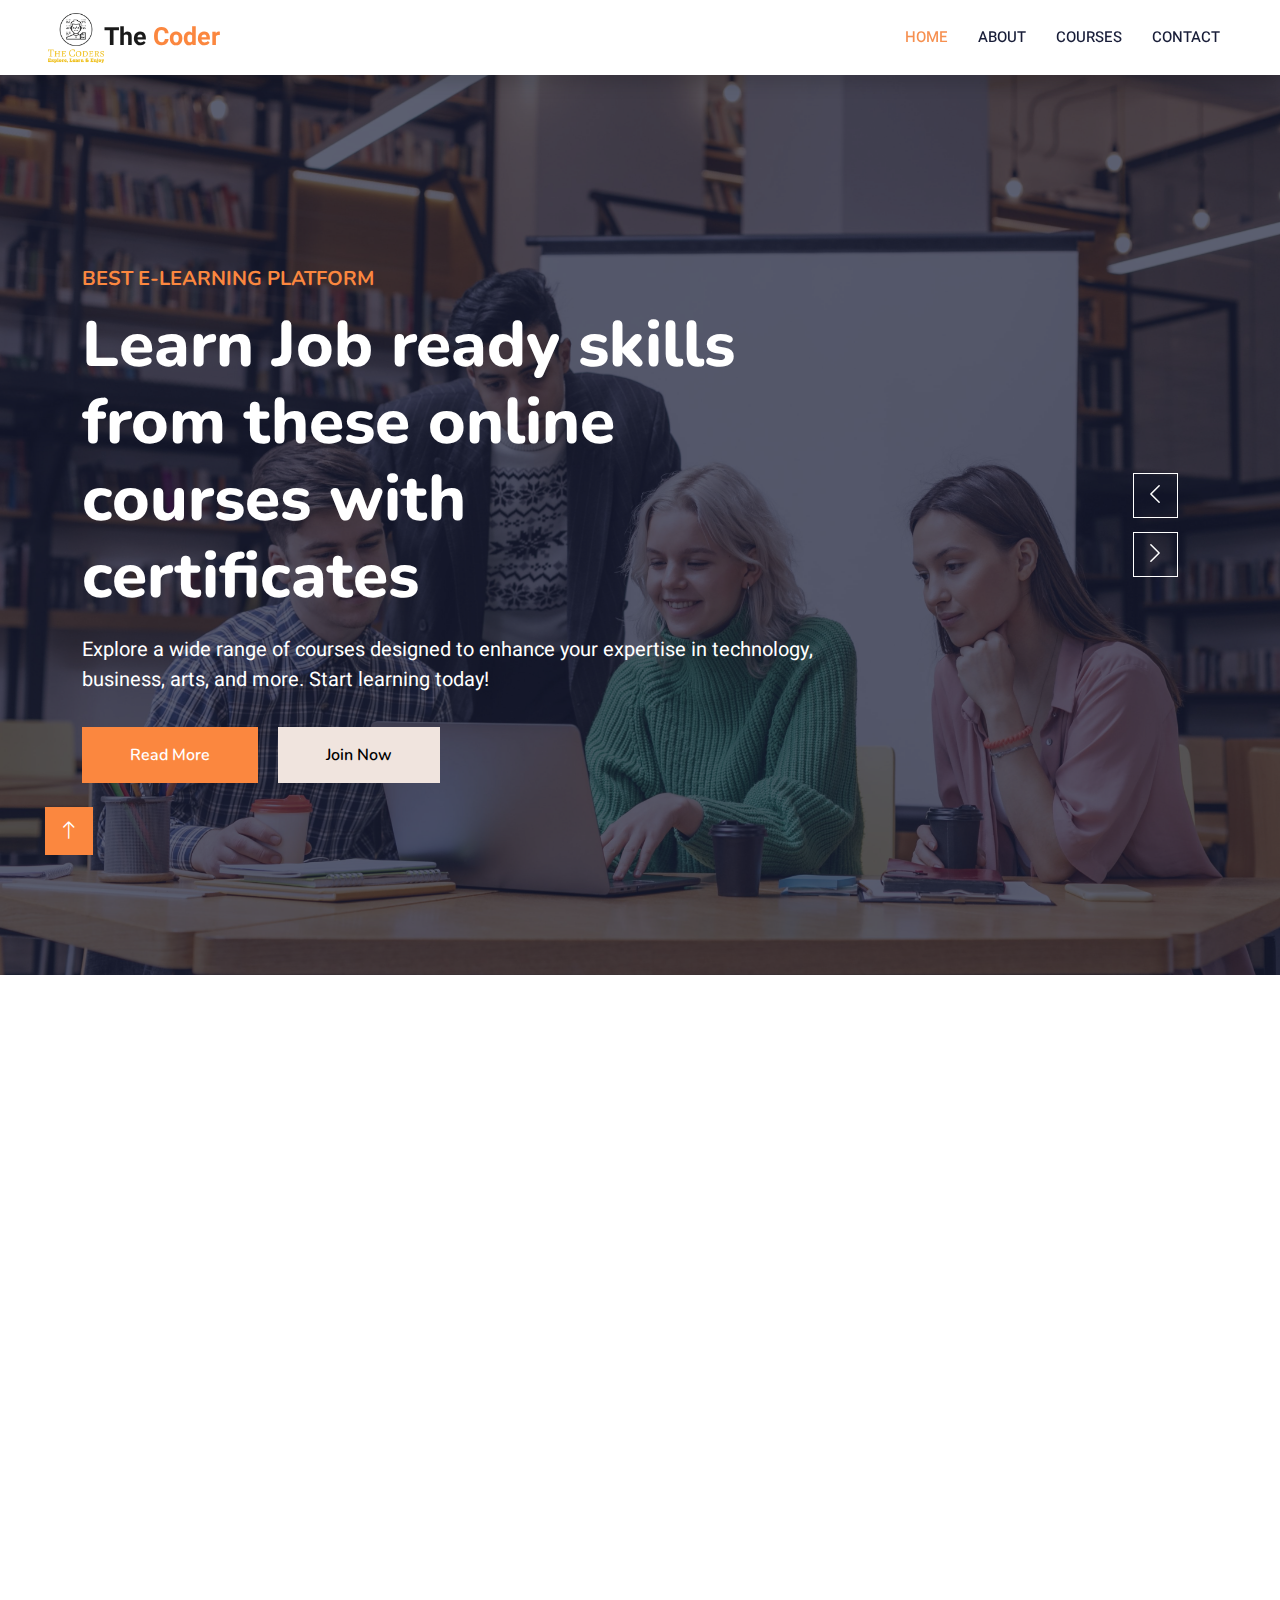
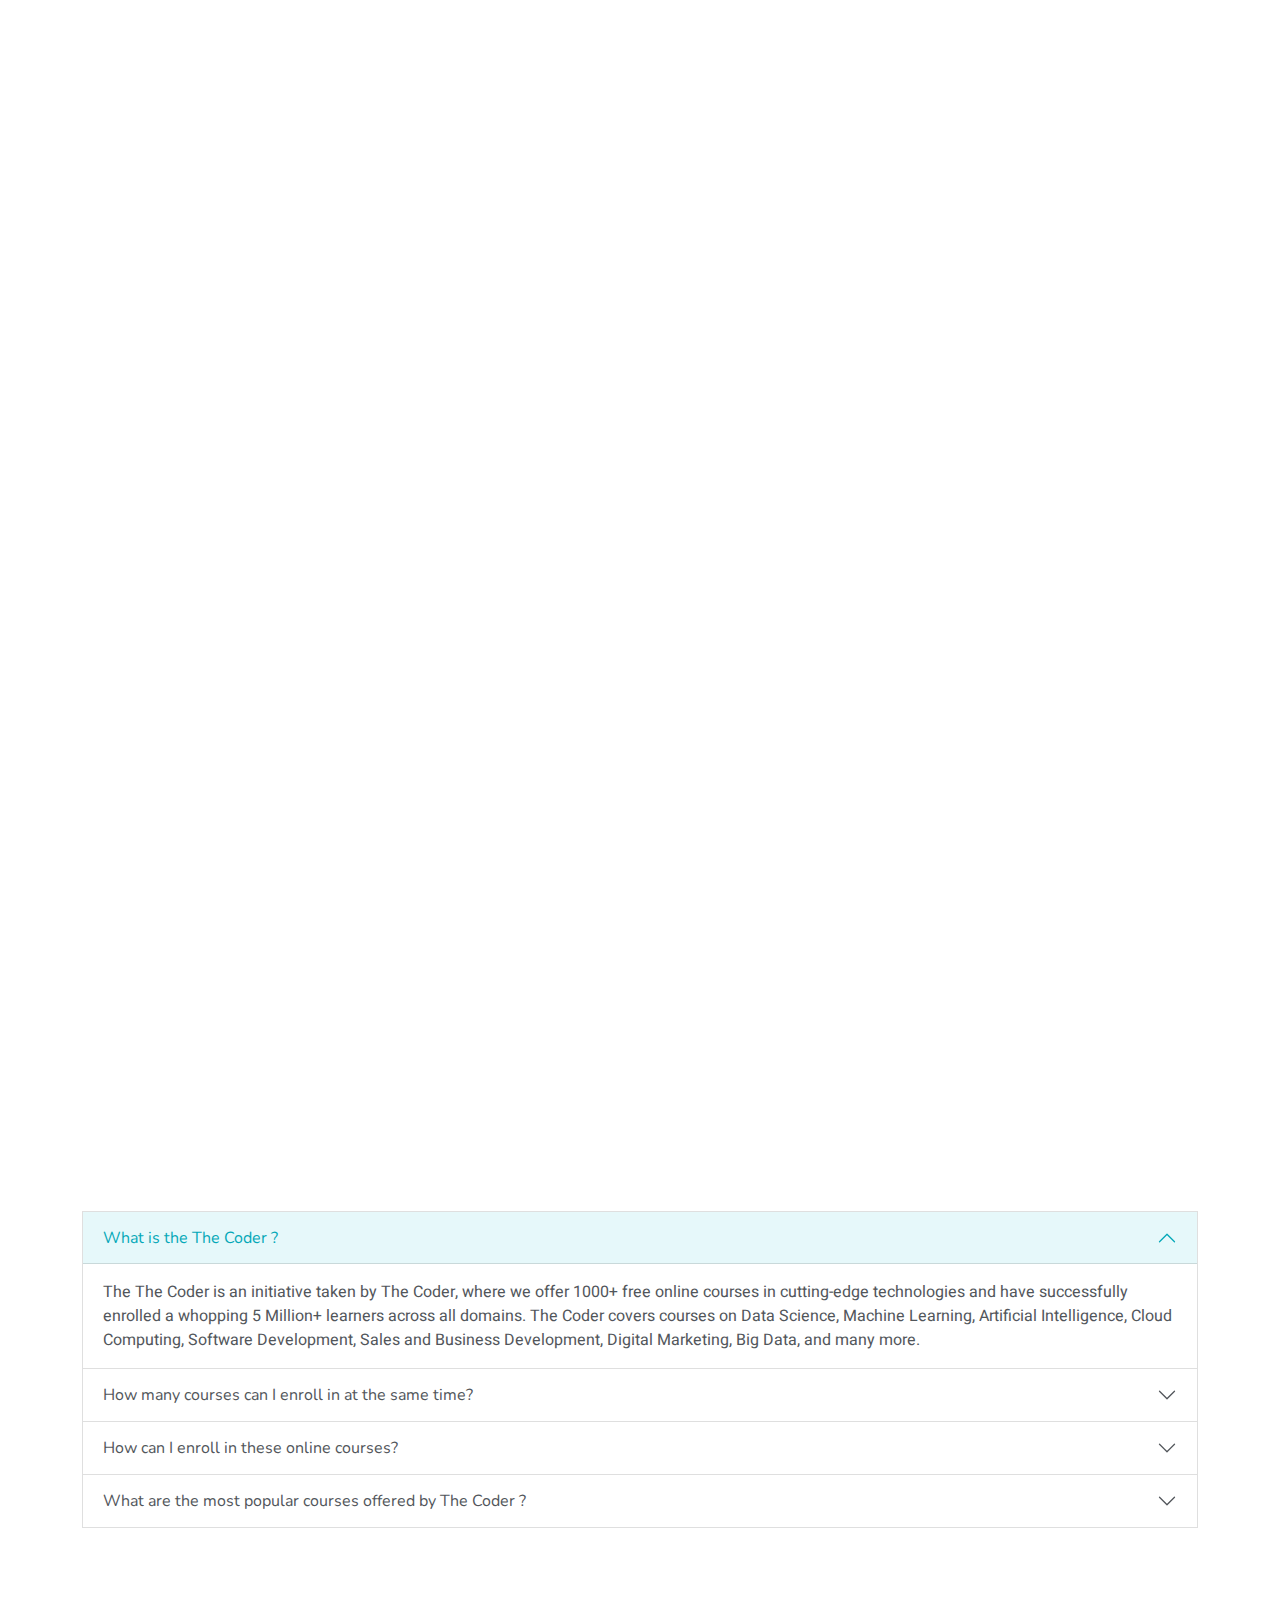
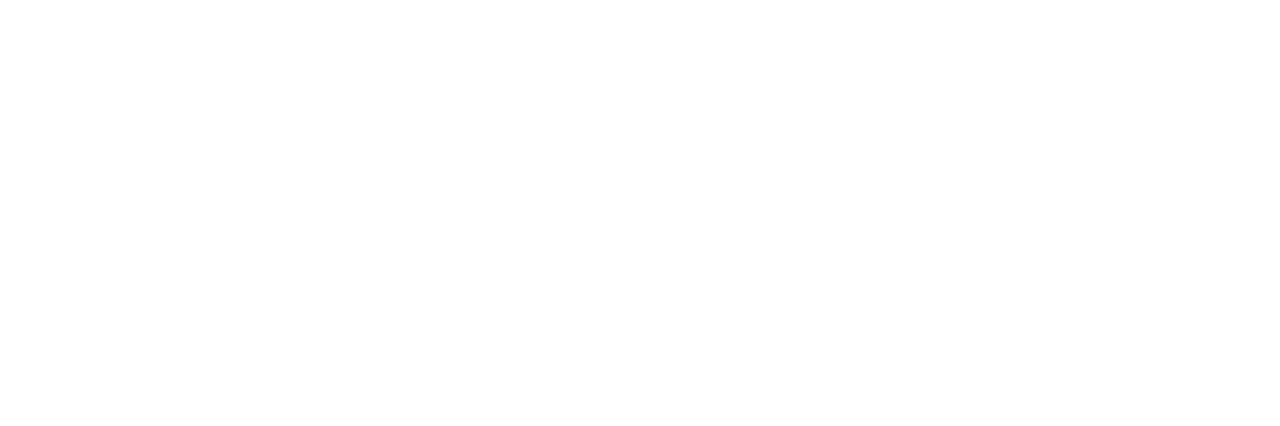
<file: index.html>
<!DOCTYPE html>
<html lang="en">

<head>
    <meta charset="utf-8">
    <meta name="google-translate-customization" content="9f841e7780177523-3214ceb76f765f38-gc38c6fe6f9d06436-c">
    </meta>

    <title>The Coder : Online Courses</title>
    <meta content="width=device-width, initial-scale=1.0" name="viewport">
    <meta content="" name="keywords">
    <meta content="" name="description">

    <!-- Favicon -->
    <link href="img/logo-no-background.png" rel="icon">

    <!-- Google Web Fonts -->
    <link rel="preconnect" href="https://fonts.googleapis.com">
    <link rel="preconnect" href="https://fonts.gstatic.com" crossorigin>
    <link
        href="https://fonts.googleapis.com/css2?family=Heebo:wght@400;500;600&family=Nunito:wght@600;700;800&display=swap"
        rel="stylesheet">

    <!-- Icon Font Stylesheet -->
    <link href="https://cdnjs.cloudflare.com/ajax/libs/font-awesome/5.10.0/css/all.min.css" rel="stylesheet">
    <link href="https://cdn.jsdelivr.net/npm/bootstrap-icons@1.4.1/font/bootstrap-icons.css" rel="stylesheet">

    <!-- Libraries Stylesheet -->
    <link href="lib/animate/animate.min.css" rel="stylesheet">
    <link href="lib/owlcarousel/assets/owl.carousel.min.css" rel="stylesheet">

    <!-- Customized Bootstrap Stylesheet -->
    <link href="css/bootstrap.min.css" rel="stylesheet">

    <!-- Template Stylesheet -->
    <link href="css/style.css" rel="stylesheet">
   
</head>

<body>
    <!-- Spinner Start -->
    <div id="spinner"
        class="show bg-white position-fixed translate-middle w-100 vh-100 top-50 start-50 d-flex align-items-center justify-content-center">
        <div class="spinner-border text-primary" style="width: 3rem; height: 3rem;" role="status">
            <span class="sr-only">Loading...</span>
        </div>
    </div>
    <!-- Spinner End -->


    <!-- Navbar Start -->
    <nav class="navbar navbar-expand-lg bg-white navbar-light shadow sticky-top p-0">
        <a href="index.html" class="navbar-brand d-flex align-items-center px-4 px-lg-5">
            <p class="m-0 fw-bold" style="font-size: 25px;"><img src="img/logo-no-background.png" alt="" height="50px">The <span
                    style="color: #fb873f;">Coder</span></p>
        </a>
        <button type="button" class="navbar-toggler me-4" data-bs-toggle="collapse" data-bs-target="#navbarCollapse">
            <span class="navbar-toggler-icon"></span>
        </button>
        <div class="collapse navbar-collapse" id="navbarCollapse">
            <div class="navbar-nav ms-auto p-4 p-lg-0">
                <a href="index.html" class="nav-item nav-link active">Home</a>
                <a href="about.html" class="nav-item nav-link">About</a>
                <a href="courses.html" class="nav-item nav-link">Courses</a>
                <!-- <div class="nav-item dropdown">
                    <a href="#" class="nav-link dropdown-toggle" data-bs-toggle="dropdown">Pages</a>
                    <div class="dropdown-menu fade-down m-0">
                        <a href="team.html" class="dropdown-item">Our Team</a>
                        <a href="testimonial.html" class="dropdown-item">Testimonial</a>

                    </div>
                </div> -->
                <a href="contact.html" class="nav-item nav-link">Contact</a>
                <!-- <a href="login.html" class="nav-item nav-link"><i class="fa fa-user"></i></a> -->
                <a href="#" class="nav-item nav-link">

                <div id="google_translate_element">
                </div>


                </a>
            </div>
        </div>
    </nav>
    <!-- Navbar End -->


    <!-- Carousel Start -->
    <div class="container-fluid p-0 mb-4">
        <div class="owl-carousel header-carousel position-relative">
            <div class="owl-carousel-item position-relative">
                <img class="img-fluid" src="img/carousel-1.jpg" alt="">
                <div class="position-absolute top-0 start-0 w-100 h-100 d-flex align-items-center"
                    style="background: rgba(24, 29, 56, .7);">
                    <div class="container">
                        <div class="row justify-content-start">
                            <div class="col-sm-10 col-lg-8">
                                <h5 class=" text-uppercase mb-3 animated slideInDown" style="color: #fb873f;">Best
                                    E-learning platform</h5>
                                <h1 class="display-3 text-white animated slideInDown">Learn Job ready skills from these
                                    online courses with certificates</h1>
                                <p class=" text-white mb-4 pb-2">Explore a wide range of courses designed to enhance
                                    your expertise in technology, business, arts, and more. Start learning today!</p>
                                <a href="about.html"
                                    class="btn btn-primary py-md-3 px-md-5 me-3 animated slideInLeft">Read More</a>
                                <a href="https://forms.gle/37HbNttP2f57ZXGf9" class="btn btn-light py-md-3 px-md-5 animated slideInRight">Join
                                    Now</a>
                            </div>
                        </div>
                    </div>
                </div>
            </div>
            <div class="owl-carousel-item position-relative">
                <img class="img-fluid" src="img/carousel-2.jpg" alt="">
                <div class="position-absolute top-0 start-0 w-100 h-100 d-flex align-items-center"
                    style="background: rgba(24, 29, 56, .7);">
                    <div class="container">
                        <div class="row justify-content-start">
                            <div class="col-sm-10 col-lg-8">
                                <h5 class=" text-uppercase mb-3 animated slideInDown" style="color: #fb873f;">Welcome to
                                    The Coder</h5>
                                <h1 class="display-3 text-white animated slideInDown">Interactive Learning Experience
                                </h1>
                                <p class=" text-white mb-4 pb-2">Engage with interactive lessons, quizzes, and
                                    projects. Experience hands-on learning that keeps you motivated and inspired.</p>
                                <a href="about.html"
                                    class="btn btn-primary py-md-3 px-md-5 me-3 animated slideInLeft">Read More</a>
                                <a href="https://forms.gle/37HbNttP2f57ZXGf9" class="btn btn-light py-md-3 px-md-5 animated slideInRight">Join
                                    Now</a>
                            </div>
                        </div>
                    </div>
                </div>
            </div>
        </div>
    </div>
    <!-- Carousel End -->


    <!-- Service Start -->
    <div class="container-xxl py-5">
        <div class="container">
            <div class="row g-2 text-center">
                <div class="col-12 wow fadeInUp" data-wow-delay="0.3s">
                    <h1 style="color: #fb873f;">Invest in your professional goals with The Coder</h1>
                    <p class="mb-5">Get unlimited access to over 90% of courses, Projects, Specializations, and
                        Professional Certificates on Coursera, taught by top instructors.</p>
                </div>
            </div>
            <div class="row g-4">
                <div class="col-lg-3 col-sm-6 wow fadeInUp" data-wow-delay="0.1s">
                    <div class="service-item text-center pt-3 shadow">
                        <div class="p-4">
                            <img src="img/icon1.png" alt="" width="60px" class="mb-4">
                            <h5 class="mb-3">Learn anything</h5>
                            <p>Explore any interest or trending topic, take prerequisites, and advance your skills</p>
                        </div>
                    </div>
                </div>
                <div class="col-lg-3 col-sm-6 wow fadeInUp" data-wow-delay="0.3s">
                    <div class="service-item text-center pt-3 shadow">
                        <div class="p-4">
                            <img src="img/icon2.png" alt="" width="60px" class="mb-4">
                            <h5 class="mb-3">Save money</h5>
                            <p>Spend less money on your learning if you plan to take multiple courses this year anytime</p>
                        </div>
                    </div>
                </div>
                <div class="col-lg-3 col-sm-6 wow fadeInUp" data-wow-delay="0.5s">
                    <div class="service-item text-center pt-3 shadow">
                        <div class="p-4">
                            <img src="img/icon3.png" alt="" width="60px" class="mb-4">
                            <h5 class="mb-3">Flexible learning</h5>
                            <p>Learn at your own pace, move between multiple courses, or switch to a different course anytime
                            </p>
                        </div>
                    </div>
                </div>
                <div class="col-lg-3 col-sm-6 wow fadeInUp" data-wow-delay="0.7s">
                    <div class="service-item text-center pt-3 shadow">
                        <div class="p-4">
                            <img src="img/icon4.png" alt="" width="60px" class="mb-4">
                            <h5 class="mb-3">Unlimited certificates</h5>
                            <p>Earn a certificate for every learning program that you complete at no additional cost</p>
                        </div>
                    </div>
                </div>
            </div>
        </div>
    </div>
    <!-- Service End -->


    <!-- About Start -->
    <div class="container-xxl py-5">
        <div class="container">
            <div class="row g-5">
                <div class="col-lg-6 wow fadeInUp" data-wow-delay="0.1s" style="min-height: 400px;">
                    <div class="position-relative h-100">
                        <img class="img-fluid position-absolute w-100 h-100" src="img/about.jpg" alt=""
                            style="object-fit: cover;">
                    </div>
                </div>
                <div class="col-lg-6 wow fadeInUp" data-wow-delay="0.3s">
                    <h6 class="section-title bg-white text-start pe-3">About Us</h6>
                    <h1 class="mb-4" style="color: #fb873f;">Welcome to The Coder</h1>
                    <p class="mb-4">At The Coder, we believe in accessible, innovative learning experiences that
                        adapt to your schedule and learning style. Join us in embracing the future of education and
                        unlock your potential with our immersive online courses.</p>
                    <p class="mb-4"> Welcom to The Coder, your gateway to boundless learning opportunities. We're
                        dedicated to democratizing education, offering a diverse range of courses taught by industry
                        experts. Our mission is to empower learners worldwide, fostering a community-driven platform
                        where knowledge knows no limits.</p>
                    <div class="row gy-2 gx-4 mb-4">
                        <div class="col-sm-6">
                            <p class="mb-0"><i class="fa fa-arrow-right  me-2"></i>Expert Instructors</p>
                        </div>
                        <div class="col-sm-6">
                            <p class="mb-0"><i class="fa fa-arrow-right me-2"></i>Live Interactive Sessions</p>
                        </div>
                        <div class="col-sm-6">
                            <p class="mb-0"><i class="fa fa-arrow-right me-2"></i>Comprehensive Course Catalog</p>
                        </div>
                        <div class="col-sm-6">
                            <p class="mb-0"><i class="fa fa-arrow-right me-2"></i>Community Engagement</p>
                        </div>
                        <div class="col-sm-6">
                            <p class="mb-0"><i class="fa fa-arrow-right me-2"></i>Personalized Learning Paths</p>
                        </div>
                        <div class="col-sm-6">
                            <p class="mb-0"><i class="fa fa-arrow-right me-2"></i>Certification and Recognition</p>
                        </div>
                    </div>
                    <a class="btn text-light py-3 px-5 mt-2" href="about.html">Read More</a>
                </div>
            </div>
        </div>
    </div>
    <!-- About End -->




    <!-- Banner-1 Start -->
    <!-- <div class="container-xxl py-5 pt-5 bg-light">
        <div class="container">
            <div class="row g-5 ">
                <div class="col-lg-6 p-5 wow fadeInUp" data-wow-delay="0.3s">

                    <h1 class="mb-4" style="color: #fb873f;">Explore Courses</h1>
                    <p class="mb-4">Start your online learning journey at Great Learning Academy for free with our
                        short-term basic courses across various in-demand domains.</p>

                    <a class="btn text-light py-3 px-5 mt-2" href="signup.html">Start For Free</a>
                </div>
                <div class="col-lg-6 wow fadeInUp" data-wow-delay="0.1s" style="min-height: 400px;">
                    <div class="position-relative h-100">
                        <img class="img-fluid position-absolute w-100 h-100" src="img/banner-1.jpg" alt=""
                            style="object-fit: cover;">
                    </div>
                </div>
            </div>
        </div>
    </div> -->
    <!-- Banner-1 End -->



    <!-- Categories Start -->
    <div class="container-xxl py-5 category">
        <div class="container">
            <div class="text-center wow fadeInUp" data-wow-delay="0.1s">
                <h6 class="section-title bg-white text-center px-3">Categories</h6>
                <h1 class="mb-5" style="color: #fb873f;">Popular Courses to Explore</h1>
            </div>
            <div class="row g-2 m-2">
                <div class="col-lg-3 col-md-6  text-center">
                    <a href="https://forms.gle/37HbNttP2f57ZXGf9" target="_blank">
                        <div class="content shadow p-3 mb-2 wow fadeInUp" data-wow-delay="0.3s">

                            <img src="img/cat1.png" class="img-fluid" alt="categories"></i>
    
                            <h5 class="my-2">
                                <a href="https://forms.gle/37HbNttP2f57ZXGf9" class="text-center">Microsoft Excel</a>
                            </h5>
                        </div>
                    </a>
                </div>
                <!-- <div class="col-lg-3 col-md-6  text-center">
                    <div class="content shadow p-3 mb-2 wow fadeInUp" data-wow-delay="0.3s">

                        <img src="img/cat2.png" class="img-fluid" alt="categories"></i>

                        <h5 class="my-2">
                            <a href="#" class="text-center"> AWS</a>
                        </h5>
                    </div>
                </div> -->
                <div class="col-lg-3 col-md-6  text-center">
                    <a href="https://forms.gle/37HbNttP2f57ZXGf9" target="_blank">
                        <div class="content shadow p-3 mb-2 wow fadeInUp" data-wow-delay="0.3s">

                            <img src="img/cat3.png" class="img-fluid" alt="categories"></i>
    
                            <h5 class="my-2">
                                <a href="https://forms.gle/37HbNttP2f57ZXGf9" class="text-center">Python</a>
                            </h5>
                        </div>
                    </a>
                </div>
                <div class="col-lg-3 col-md-6  text-center">
                    <a href="https://forms.gle/37HbNttP2f57ZXGf9" target="_blank">
                        <div class="content shadow p-3 mb-2 wow fadeInUp" data-wow-delay="0.3s">

                            <img src="img/cat4.png" class="img-fluid" alt="categories"></i>
    
                            <h5 class="my-2">
                                <a href="https://forms.gle/37HbNttP2f57ZXGf9" class="text-center">DSA</a>
                            </h5>
                        </div>
                    </a>
                </div>
                <div class="col-lg-3 col-md-6  text-center">
                    <a href="https://forms.gle/37HbNttP2f57ZXGf9" target="_blank">
                        <div class="content shadow p-3 mb-2 wow fadeInUp" data-wow-delay="0.3s">

                            <img src="img/cat5.png" class="img-fluid" alt="categories"></i>
    
                            <h5 class="my-2">
                                <a href="#" class="text-center">App Development</a>
                            </h5>
                        </div>
                    </a>
                </div>
                <div class="col-lg-3 col-md-6  text-center">
                   <a href="https://forms.gle/37HbNttP2f57ZXGf9" target="_blank">
                    <div class="content shadow p-3 mb-2 wow fadeInUp" data-wow-delay="0.3s">

                        <img src="img/cat6.png" class="img-fluid" alt="categories"></i>

                        <h5 class="my-2">
                            <a href="https://forms.gle/37HbNttP2f57ZXGf9" class="text-center">Web Development</a>
                        </h5>
                    </div>
                   </a>
                </div>
                <div class="col-lg-3 col-md-6  text-center">
                    <a href="https://forms.gle/37HbNttP2f57ZXGf9" target="_blank">
                        <div class="content shadow p-3 mb-2 wow fadeInUp" data-wow-delay="0.3s">

                            <img src="img/cat7.png" class="img-fluid" alt="categories"></i>
    
                            <h5 class="my-2">
                                <a href="https://forms.gle/37HbNttP2f57ZXGf9" class="text-center">Database</a>
                            </h5>
                        </div>
                    </a>
                </div>
                <!-- <div class="col-lg-3 col-md-6  text-center">
                    <a href="https://forms.gle/37HbNttP2f57ZXGf9" target="_blank">
                        <div class="content shadow p-3 mb-2 wow fadeInUp" data-wow-delay="0.3s">

                            <img src="img/cat8.png" class="img-fluid" alt="categories"></i>
    
                            <h5 class="my-2">
                                <a href="https://forms.gle/37HbNttP2f57ZXGf9" class="text-center">App Development</a>
                            </h5>
                        </div>
                    </a>
                </div> -->
            </div>
        </div>
    </div>
    <!-- Categories End -->


   <!-- Courses Start -->
    <!-- <div class="container-xxl py-5">
        <div class="container">
            <div class="text-center wow fadeInUp" data-wow-delay="0.1s">
                <h6 class="section-title bg-white text-center px-3">Popular Courses</h6>
                <h1 class="mb-5" style="color: #fb873f;">Explore new and trending free online courses</h1>
            </div>
            <div class="row g-4 py-2">
                <div class="col-lg-3 col-md-6 wow fadeInUp" data-wow-delay="0.1s">
                    <div class="course-item shadow">
                        <div class="position-relative overflow-hidden text-light image">
                            <img class="img-fluid" src="img/course-1.jpg" alt="">
                            <div style="position:absolute;top: 15px;left: 16px; font-size:12px; border-radius:3px; background-color:#fb873f;"
                                class="px-2 py-1 fw-bold text-uppercase">FREE</div>

                        </div>
                        <div class="p-2 pb-0">

                            <h5 class="mb-1"><a href="single.html" class="text-dark">HTML Course for Beginners </a></h5>
                        </div>
                        <div class="d-flex">
                            <small class="flex-fill text-center py-1 px-2"><i class="fa fa-star text-warning me-2"></i>
                                4.55</small>
                            <small class="flex-fill text-center py-1 px-2"><i class="fa fa-user-graduate me-2"></i>5.8L+
                                Learners
                            </small>
                            <small class="flex-fill text-center py-1 px-2"><i
                                    class="fa fa-user me-2"></i>Beginner</small>
                        </div>
                        <div class="d-flex">
                            <small class="flex-fill text-left p-2 px-2"><i class="fa fa-clock me-2"></i>2.0
                                Hrs</small>
                            <small class="py-1 px-2 fw-bold fs-6 text-center">₹ 0</small>
                            <small class=" text-primary py-1 px-2 fw-bold fs-6" style="float:right;"><a href="#">Enroll
                                    Now </a><i class="fa fa-chevron-right me-2 fs-10"></i></small>
                        </div>
                    </div>
                </div>
                <div class="col-lg-3 col-md-6 wow fadeInUp" data-wow-delay="0.1s">
                    <div class="course-item shadow">
                        <div class="position-relative overflow-hidden text-light image">
                            <img class="img-fluid" src="img/course-2.jpg" alt="">
                            <div style="position:absolute;top: 15px;left: 16px; font-size:12px; border-radius:3px; background-color:#0ed44c;"
                                class="px-2 py-1 fw-bold text-uppercase">PAID</div>

                        </div>
                        <div class="p-2 pb-0">

                            <h5 class="mb-1">Front End Development-CSS
                            </h5>
                        </div>
                        <div class="d-flex">
                            <small class="flex-fill text-center py-1 px-2"><i class="fa fa-star text-warning me-2"></i>
                                4.55</small>
                            <small class="flex-fill text-center py-1 px-2"><i class="fa fa-user-graduate me-2"></i>5.2L+
                                Learners
                            </small>
                            <small class="flex-fill text-center py-1 px-2"><i
                                    class="fa fa-user me-2"></i>Beginner</small>
                        </div>
                        <div class="d-flex">
                            <small class="flex-fill text-left p-2 px-2"><i class="fa fa-clock me-2"></i>4.0
                                Hrs</small>
                            <small class="py-1 px-2 fw-bold fs-6 text-center">₹ 199</small>
                            <small class=" text-primary py-1 px-2 fw-bold fs-6" style="float:right;"><a href="#">Enroll
                                    Now </a><i class="fa fa-chevron-right me-2 fs-10"></i></small>
                        </div>
                    </div>
                </div>
                <div class="col-lg-3 col-md-6 wow fadeInUp" data-wow-delay="0.1s">
                    <div class="course-item shadow">
                        <div class="position-relative overflow-hidden text-light image">
                            <img class="img-fluid" src="img/course-3.jpg" alt="">
                            <div style="position:absolute;top: 15px;left: 16px; font-size:12px; border-radius:3px; background-color:#fb873f;"
                                class="px-2 py-1 fw-bold text-uppercase">FREE</div>

                        </div>
                        <div class="p-2 pb-0">

                            <h5 class="mb-1">Introduction to JavaScript
                            </h5>
                        </div>
                        <div class="d-flex">
                            <small class="flex-fill text-center py-1 px-2"><i class="fa fa-star text-warning me-2"></i>
                                4.46</small>
                            <small class="flex-fill text-center py-1 px-2"><i class="fa fa-user-graduate me-2"></i>76L+
                                Learners
                            </small>
                            <small class="flex-fill text-center py-1 px-2"><i
                                    class="fa fa-user me-2"></i>Beginner</small>
                        </div>
                        <div class="d-flex">
                            <small class="flex-fill text-left p-2 px-2"><i class="fa fa-clock me-2"></i>2.5
                                Hrs</small>
                            <small class="py-1 px-2 fw-bold fs-6 text-center">₹ 0</small>
                            <small class=" text-primary py-1 px-2 fw-bold fs-6" style="float:right;"><a href="#">Enroll
                                    Now </a><i class="fa fa-chevron-right me-2 fs-10"></i></small>
                        </div>
                    </div>
                </div>
                <div class="col-lg-3 col-md-6 wow fadeInUp" data-wow-delay="0.1s">
                    <div class="course-item shadow">
                        <div class="position-relative overflow-hidden text-light image">
                            <img class="img-fluid" src="img/course-4.jpg" alt="">
                            <div style="position:absolute;top: 15px;left: 16px; font-size:12px; border-radius:3px; background-color:#0ed44c;"
                                class="px-2 py-1 fw-bold text-uppercase">PAID</div>

                        </div>
                        <div class="p-2 pb-0">

                            <h5 class="mb-1">Python Programming
                            </h5>
                        </div>
                        <div class="d-flex">
                            <small class="flex-fill text-center py-1 px-2"><i class="fa fa-star text-warning me-2"></i>
                                3.54</small>
                            <small class="flex-fill text-center py-1 px-2"><i class="fa fa-user-graduate me-2"></i>3.3L+
                                Learners
                            </small>
                            <small class="flex-fill text-center py-1 px-2"><i
                                    class="fa fa-user me-2"></i>Beginner</small>
                        </div>
                        <div class="d-flex">
                            <small class="flex-fill text-left p-2 px-2"><i class="fa fa-clock me-2"></i>3.0
                                Hrs</small>
                            <small class="py-1 px-2 fw-bold fs-6 text-center">₹ 299</small>
                            <small class=" text-primary py-1 px-2 fw-bold fs-6" style="float:right;"><a href="#">Enroll
                                    Now </a><i class="fa fa-chevron-right me-2 fs-10"></i></small>
                        </div>
                    </div>
                </div>
                <div class="col-lg-3 col-md-6 wow fadeInUp" data-wow-delay="0.1s">
                    <div class="course-item shadow">
                        <div class="position-relative overflow-hidden text-light image">
                            <img class="img-fluid" src="img/course-5.jpg" alt="">
                            <div style="position:absolute;top: 15px;left: 16px; font-size:12px; border-radius:3px; background-color:#fb873f;"
                                class="px-2 py-1 fw-bold text-uppercase">FREE</div>

                        </div>
                        <div class="p-2 pb-0">

                            <h5 class="mb-1">SQL for Data Science
                            </h5>
                        </div>
                        <div class="d-flex">
                            <small class="flex-fill text-center py-1 px-1"><i class="fa fa-star text-warning me-2"></i>
                                4.54</small>
                            <small class="flex-fill text-center py-1 px-1"><i class="fa fa-user-graduate me-2"></i>1.3L+
                                Learners
                            </small>
                            <small class="flex-fill text-center py-1 px-1"><i
                                    class="fa fa-user me-2"></i>Intermediate</small>
                        </div>
                        <div class="d-flex">
                            <small class="flex-fill text-left p-2 px-2"><i class="fa fa-clock me-2"></i>5.0
                                Hrs</small>
                            <small class="py-1 px-2 fw-bold fs-6 text-center">₹ 0</small>
                            <small class=" text-primary py-1 px-2 fw-bold fs-6" style="float:right;"><a href="#">Enroll
                                    Now </a><i class="fa fa-chevron-right me-2 fs-10"></i></small>
                        </div>
                    </div>
                </div>
                <div class="col-lg-3 col-md-6 wow fadeInUp" data-wow-delay="0.1s">
                    <div class="course-item shadow">
                        <div class="position-relative overflow-hidden text-light image">
                            <img class="img-fluid" src="img/course-6.jpg" alt="">
                            <div style="position:absolute;top: 15px;left: 16px; font-size:12px; border-radius:3px; background-color:#fb873f;"
                                class="px-2 py-1 fw-bold text-uppercase">FREE</div>

                        </div>
                        <div class="p-2 pb-0">

                            <h5 class="mb-1">ChatGPT for Beginners
                            </h5>
                        </div>
                        <div class="d-flex">
                            <small class="flex-fill text-center py-1 px-2"><i class="fa fa-star text-warning me-2"></i>
                                3.55</small>
                            <small class="flex-fill text-center py-1 px-2"><i class="fa fa-user-graduate me-2"></i>3.5L+
                                Learners
                            </small>
                            <small class="flex-fill text-center py-1 px-2"><i
                                    class="fa fa-user me-2"></i>Beginner</small>
                        </div>
                        <div class="d-flex">
                            <small class="flex-fill text-left p-2 px-2"><i class="fa fa-clock me-2"></i>4.5
                                Hrs</small>
                            <small class="py-1 px-2 fw-bold fs-6 text-center">₹ 0</small>
                            <small class=" text-primary py-1 px-2 fw-bold fs-6" style="float:right;"><a href="#">Enroll
                                    Now </a><i class="fa fa-chevron-right me-2 fs-10"></i></small>
                        </div>
                    </div>
                </div>
                <div class="col-lg-3 col-md-6 wow fadeInUp" data-wow-delay="0.1s">
                    <div class="course-item shadow">
                        <div class="position-relative overflow-hidden text-light image">
                            <img class="img-fluid" src="img/course-7.jpg" alt="">
                            <div style="position:absolute;top: 15px;left: 16px; font-size:12px; border-radius:3px; background-color:#fb873f;"
                                class="px-2 py-1 fw-bold text-uppercase">FREE</div>

                        </div>
                        <div class="p-2 pb-0">

                            <h5 class="mb-1">AWS for Beginners
                            </h5>
                        </div>
                        <div class="d-flex">
                            <small class="flex-fill text-center py-1 px-2"><i class="fa fa-star text-warning me-2"></i>
                                4.53</small>
                            <small class="flex-fill text-center py-1 px-2"><i class="fa fa-user-graduate me-2"></i>1L+
                                Learners
                            </small>
                            <small class="flex-fill text-center py-1 px-2"><i
                                    class="fa fa-user me-2"></i>Beginner</small>
                        </div>
                        <div class="d-flex">
                            <small class="flex-fill text-left p-2 px-2"><i class="fa fa-clock me-2"></i>3.0
                                Hrs</small>
                            <small class="py-1 px-2 fw-bold fs-6 text-center">₹ 0</small>
                            <small class=" text-primary py-1 px-2 fw-bold fs-6" style="float:right;"><a href="#">Enroll
                                    Now </a><i class="fa fa-chevron-right me-2 fs-10"></i></small>
                        </div>
                    </div>
                </div>
                <div class="col-lg-3 col-md-6 wow fadeInUp" data-wow-delay="0.1s">
                    <div class="course-item shadow">
                        <div class="position-relative overflow-hidden text-light image">
                            <img class="img-fluid" src="img/course-8.jpg" alt="">
                            <div style="position:absolute;top: 15px;left: 16px; font-size:12px; border-radius:3px; background-color:#0ed44c;"
                                class="px-2 py-1 fw-bold text-uppercase">PAID</div>

                        </div>
                        <div class="p-2 pb-0">

                            <h5 class="mb-1">Microsoft Azure Essentials
                            </h5>
                        </div>
                        <div class="d-flex">
                            <small class="flex-fill text-center py-1 px-1"><i class="fa fa-star text-warning me-2"></i>
                                4.64</small>
                            <small class="flex-fill text-center py-1 px-1"><i class="fa fa-user-graduate me-2"></i>4.4L+
                                Learners
                            </small>
                            <small class="flex-fill text-center py-1 px-1"><i
                                    class="fa fa-user me-2"></i>Intermediate</small>
                        </div>
                        <div class="d-flex">
                            <small class="flex-fill text-left p-2 px-2"><i class="fa fa-clock me-2"></i>3.5
                                Hrs</small>
                            <small class="py-1 px-2 fw-bold fs-6 text-center">₹ 149</small>
                            <small class=" text-primary py-1 px-2 fw-bold fs-6" style="float:right;"><a href="#">Enroll
                                    Now </a><i class="fa fa-chevron-right me-2 fs-10"></i></small>
                        </div>
                    </div>
                </div>
                <div class="col-lg-3 col-md-6 wow fadeInUp" data-wow-delay="0.1s">
                    <div class="course-item shadow">
                        <div class="position-relative overflow-hidden text-light image">
                            <img class="img-fluid" src="img/course-9.jpg" alt="">
                            <div style="position:absolute;top: 15px;left: 16px; font-size:12px; border-radius:3px; background-color:#fb873f;"
                                class="px-2 py-1 fw-bold text-uppercase">FREE</div>

                        </div>
                        <div class="p-2 pb-0">

                            <h5 class="mb-1">Introduction to MS Excel</h5>
                        </div>
                        <div class="d-flex">
                            <small class="flex-fill text-center py-1 px-2"><i class="fa fa-star text-warning me-2"></i>
                                4.6</small>
                            <small class="flex-fill text-center py-1 px-2"><i class="fa fa-user-graduate me-2"></i>4.2L+
                                Learners
                            </small>
                            <small class="flex-fill text-center py-1 px-2"><i
                                    class="fa fa-user me-2"></i>Beginner</small>
                        </div>
                        <div class="d-flex">
                            <small class="flex-fill text-left p-2 px-2"><i class="fa fa-clock me-2"></i>3.5
                                Hrs</small>
                            <small class="py-1 px-2 fw-bold fs-6 text-center">₹ 0</small>
                            <small class=" text-primary py-1 px-2 fw-bold fs-6" style="float:right;"><a href="#">Enroll
                                    Now </a><i class="fa fa-chevron-right me-2 fs-10"></i></small>
                        </div>
                    </div>
                </div>
                <div class="col-lg-3 col-md-6 wow fadeInUp" data-wow-delay="0.1s">
                    <div class="course-item shadow">
                        <div class="position-relative overflow-hidden text-light image">
                            <img class="img-fluid" src="img/course-10.jpg" alt="">
                            <div style="position:absolute;top: 15px;left: 16px; font-size:12px; border-radius:3px; background-color:#0ed44c;"
                                class="px-2 py-1 fw-bold text-uppercase">PAID</div>

                        </div>
                        <div class="p-2 pb-0">

                            <h5 class="mb-1">Statistics For Data Science
                            
                                
                            </h5>
                        </div>
                        <div class="d-flex">
                            <small class="flex-fill text-center py-1 px-1"><i class="fa fa-star text-warning me-2"></i>
                                4.55</small>
                            <small class="flex-fill text-center py-1 px-1"><i class="fa fa-user-graduate me-2"></i>5.3L+
                                Learners
                            </small>
                            <small class="flex-fill text-center py-1 px-1"><i
                                    class="fa fa-user me-2"></i>Intermediate</small>
                        </div>
                        <div class="d-flex">
                            <small class="flex-fill text-left p-2 px-2"><i class="fa fa-clock me-2"></i>2.5
                                Hrs</small>
                            <small class="py-1 px-2 fw-bold fs-6 text-center">₹ 299</small>
                            <small class=" text-primary py-1 px-2 fw-bold fs-6" style="float:right;"><a href="#">Enroll
                                    Now </a><i class="fa fa-chevron-right me-2 fs-10"></i></small>
                        </div>
                    </div>
                </div>
                <div class="col-lg-3 col-md-6 wow fadeInUp" data-wow-delay="0.1s">
                    <div class="course-item shadow">
                        <div class="position-relative overflow-hidden text-light image">
                            <img class="img-fluid" src="img/course-11.jpg" alt="">
                            <div style="position:absolute;top: 15px;left: 16px; font-size:12px; border-radius:3px; background-color:#fb873f;"
                                class="px-2 py-1 fw-bold text-uppercase">FREE</div>

                        </div>
                        <div class="p-2 pb-0">

                            <h5 class="mb-1">Java Programming
                            </h5>
                        </div>
                        <div class="d-flex">
                            <small class="flex-fill text-center py-1 px-2"><i class="fa fa-star text-warning me-2"></i>
                                4.45</small>
                            <small class="flex-fill text-center py-1 px-2"><i class="fa fa-user-graduate me-2"></i>5L+
                                Learners
                            </small>
                            <small class="flex-fill text-center py-1 px-2"><i
                                    class="fa fa-user me-2"></i>Beginner</small>
                        </div>
                        <div class="d-flex">
                            <small class="flex-fill text-left p-2 px-2"><i class="fa fa-clock me-2"></i>2.0
                                Hrs</small>
                            <small class="py-1 px-2 fw-bold fs-6 text-center">₹ 0</small>
                            <small class=" text-primary py-1 px-2 fw-bold fs-6" style="float:right;"><a href="#">Enroll
                                    Now </a><i class="fa fa-chevron-right me-2 fs-10"></i></small>
                        </div>
                    </div>
                </div>
                <div class="col-lg-3 col-md-6 wow fadeInUp" data-wow-delay="0.1s">
                    <div class="course-item shadow">
                        <div class="position-relative overflow-hidden text-light image">
                            <img class="img-fluid" src="img/course-12.png" alt="">
                            <div style="position:absolute;top: 15px;left: 16px; font-size:12px; border-radius:3px; background-color:#fb873f;"
                                class="px-2 py-1 fw-bold text-uppercase">FREE</div>

                        </div>
                        <div class="p-2 pb-0">

                            <h5 class="mb-1">C for Beginners
                            </h5>
                        </div>
                        <div class="d-flex">
                            <small class="flex-fill text-center py-1 px-2"><i class="fa fa-star text-warning me-2"></i>
                                4.5</small>
                            <small class="flex-fill text-center py-1 px-2"><i class="fa fa-user-graduate me-2"></i>1.1L+
                                Learners
                            </small>
                            <small class="flex-fill text-center py-1 px-2"><i
                                    class="fa fa-user me-2"></i>Beginner</small>
                        </div>
                        <div class="d-flex">
                            <small class="flex-fill text-left p-2 px-2"><i class="fa fa-clock me-2"></i>1.5
                                Hrs</small>
                            <small class="py-1 px-2 fw-bold fs-6 text-center">₹ 0</small>
                            <small class=" text-primary py-1 px-2 fw-bold fs-6" style="float:right;"><a href="#">Enroll
                                    Now </a><i class="fa fa-chevron-right me-2 fs-10"></i></small>
                        </div>
                    </div>
                </div>
            </div>

        </div> -->
    <!-- </div> -->
    <!-- <div class="container text-center">
        <a class="btn text-light py-3 px-5 mt-2 mb-5" href="courses.html">All Courses</a>
    </div> -->
    <!-- Courses End -->


    <!-- Banner-2 Start -->
    <!-- <section class="pb-5" style="background: url('img/banner-3.jpg');">
        <div class="container-xxl mt-5" >
            <div class="container" >
                <div class="row g-5 ">
    
                    <div class="col-lg-6 wow fadeInUp" data-wow-delay="0.1s" style="min-height: 400px;">
                        <div class="position-relative h-100">
                            <img class="img-fluid position-absolute w-100 h-100 bg-light" src="img/banner-2.png" alt=""
                                style="object-fit: cover;">
                        </div>
                    </div>
    
                    <div class="col-lg-6 p-5 wow fadeInUp" data-wow-delay="0.3s">
    
                        <h1 class="mb-4" style="color: #fb873f;">Become an Instructor</h1>
                        <p class="mb-4 text-white">Instructors from around the world teach millions of learners on Udemy. We provide
                            the tools and skills to teach what you love.</p>
    
                        <a class="btn text-light py-3 mt-2" href="instructor.html">Start Teaching Today</a>
                    </div>
    
                </div>
            </div>
        </div>
    </section> -->
    <!-- Banner-2 End -->

    <!-- FAQ Start  -->
    <div class="container-xxl py-5 category">
        <div class="container">
            <div class="text-center wow fadeInUp" data-wow-delay="0.1s">
                
                <h1 class="mb-5">Frequently Asked Questions</h1>
            </div>
            <div class="row g-2">
                <div class="col-12">
                    <div class="accordion" id="accordionExample">
                        <div class="accordion-item">
                          <h2 class="accordion-header">
                            <button class="accordion-button" type="button" data-bs-toggle="collapse" data-bs-target="#collapseOne" aria-expanded="true" aria-controls="collapseOne">
                                What is the The Coder ?
                            </button>
                          </h2>
                          <div id="collapseOne" class="accordion-collapse collapse show" data-bs-parent="#accordionExample">
                            <div class="accordion-body">
                                The The Coder is an initiative taken by The Coder, where we offer 1000+ free online courses in cutting-edge technologies and have successfully enrolled a whopping 5 Million+ learners across all domains. The Coder covers courses on Data Science, Machine Learning, Artificial Intelligence, Cloud Computing, Software Development, Sales and Business Development, Digital Marketing, Big Data, and many more.
                            </div>
                          </div>
                        </div>
                        <!-- <div class="accordion-item">
                          <h2 class="accordion-header">
                            <button class="accordion-button collapsed" type="button" data-bs-toggle="collapse" data-bs-target="#collapseTwo" aria-expanded="false" aria-controls="collapseTwo">
                                Why should I choose Great Learning Academy for free courses with certificates ?
                            </button>
                          </h2>
                          <div id="collapseTwo" class="accordion-collapse collapse" data-bs-parent="#accordionExample">
                            <div class="accordion-body">
                                Great Learning Academy is an excellent choice for free courses with certificates because of the high quality of the learning content. The courses are well-crafted, offer a great learning experience, and are interactive and engaging, making them ideal for learners in identifying what works best for their career goals.
                            </div>
                          </div>
                        </div> -->
                        <div class="accordion-item">
                          <h2 class="accordion-header">
                            <button class="accordion-button collapsed" type="button" data-bs-toggle="collapse" data-bs-target="#collapseThree" aria-expanded="false" aria-controls="collapseThree">
                                How many courses can I enroll in at the same time?
                            </button>
                          </h2>
                          <div id="collapseThree" class="accordion-collapse collapse" data-bs-parent="#accordionExample">
                            <div class="accordion-body">
                                You can simultaneously enroll in multiple courses at The Coder.
                            </div>
                          </div>
                        </div>
                        <div class="accordion-item">
                            <h2 class="accordion-header">
                              <button class="accordion-button collapsed" type="button" data-bs-toggle="collapse" data-bs-target="#collapseFour" aria-expanded="false" aria-controls="collapseFour">
                                How can I enroll in these online courses?
                              </button>
                            </h2>
                            <div id="collapseFour" class="accordion-collapse collapse" data-bs-parent="#accordionExample">
                                <div class="accordion-body">
                                You can click on the course you would prefer and fill the google forms our team will get back to you
                                </div>
                            </div>
                          </div>
                          <div class="accordion-item">
                            <h2 class="accordion-header">
                              <button class="accordion-button collapsed" type="button" data-bs-toggle="collapse" data-bs-target="#collapseFive" aria-expanded="false" aria-controls="collapseFive">
                                What are the most popular courses offered by The Coder ?
                              </button>
                            </h2>
                            <div id="collapseFive" class="accordion-collapse collapse" data-bs-parent="#accordionExample">
                              <div class="accordion-body">
                                The Coder focuses on in-demand concepts and skills, where learners can develop industry-relevant knowledge in their chosen sector. It provides a wide range of courses in prestigious fields, assisting learners across the globe in achieving their professional goals.

                                <p>Some of the most popular courses offered by The Coder that are in high demand today include:</p>
                                <ul>
                                    <li>Web Development</li>
                                    <li>Python</li>
                                    <li>App Development</li>
                                    <li>DSA</li>
                                </ul>
                              </div>
                            </div>
                          </div>
                      </div>
                </div>
            </div>
        </div>
    </div>
    <!-- FAQ End  -->

    <!-- Footer Start -->
    <div class="container-fluid bg-dark text-light footer pt-5 mt-5 wow fadeIn" data-wow-delay="0.1s">
        <div class="container py-5">
            <div class="row g-5">
                <div class="col-lg-4 col-md-6">
                    <h4 class="text-white mb-3">Quick Link</h4>
                    <p><a class="text-light" href="about.html">About Us</a></p>
                    <p><a class="text-light" href="contact.html">Contact Us</a></p>
                </div>
                <div class="col-lg-4 col-md-6">
                    <h4 class="text-white mb-3">Contact</h4>
                    <p class="mb-2"><i class="fa fa-map-marker-alt me-3"></i>Degree College Road, Yadgir, Karnataka</p>
                    <p class="mb-2"><i class="fa fa-phone-alt me-3"></i>+91 9353146515</p>
                    <p class="mb-2"><i class="fa fa-envelope me-3"></i>bharath.n18189@gmail.com</p>
                    <div class="d-flex pt-2">
                        <a class="btn btn-outline-light btn-social" href="#"><i class="fab fa-twitter"></i></a>
                        <a class="btn btn-outline-light btn-social" href="#"><i class="fab fa-facebook-f"></i></a>
                        <a class="btn btn-outline-light btn-social" href="#"><i class="fab fa-youtube"></i></a>
                        <a class="btn btn-outline-light btn-social" href="https://www.linkedin.com/in/n-bharath-chowdary/"><i class="fab fa-linkedin-in"></i></a>
                    </div>
                </div>

                <div class="col-lg-4 col-md-6">
                    <h4 class="text-white mb-3">Subscribe to our Newsletter</h4>
                    <p>Subscribe now and join our growing community of learners committed to lifelong education! </p>
                    <div class="position-relative mx-auto" style="max-width: 400px;">
                        <form action="#">
                            <input class="form-control border-0 w-100 py-3 ps-4 pe-5" type="email"
                                placeholder="Your email" required>
                            <button type="submit"
                                class="btn btn-primary py-2 position-absolute top-0 end-0 mt-2 me-2"><a
                                    href="mailto:bharath.n18189@gmail.com">Subscribe</a></button>
                        </form>
                    </div>
                </div>
            </div>
        </div>
        <div class="container">
            <div class="copyright">
                <div class="row">
                    <div class="col-md-6 text-center text-md-start mb-3 mb-md-0">
                        &copy; <a class="border-bottom" href="index.html">The Coder</a>, All Right Reserved.

                    </div>
                </div>
            </div>
        </div>
    </div>
    <!-- Footer End -->

    <!-- Back to Top -->
    <a href="#" class="btn btn-lg btn-primary btn-lg-square back-to-top"><i class="bi bi-arrow-up"></i></a>

    <!-- JavaScript Libraries -->
    <script src="https://code.jquery.com/jquery-3.4.1.min.js"></script>
    <script src="https://cdn.jsdelivr.net/npm/bootstrap@5.0.0/dist/js/bootstrap.bundle.min.js"></script>
    <script src="lib/wow/wow.min.js"></script>
    <script src="lib/easing/easing.min.js"></script>
    <script src="lib/waypoints/waypoints.min.js"></script>
    <script src="lib/owlcarousel/owl.carousel.min.js"></script>

    <!-- Template Javascript -->
    <script src="js/main.js"></script>
</body>

</html>
</file>
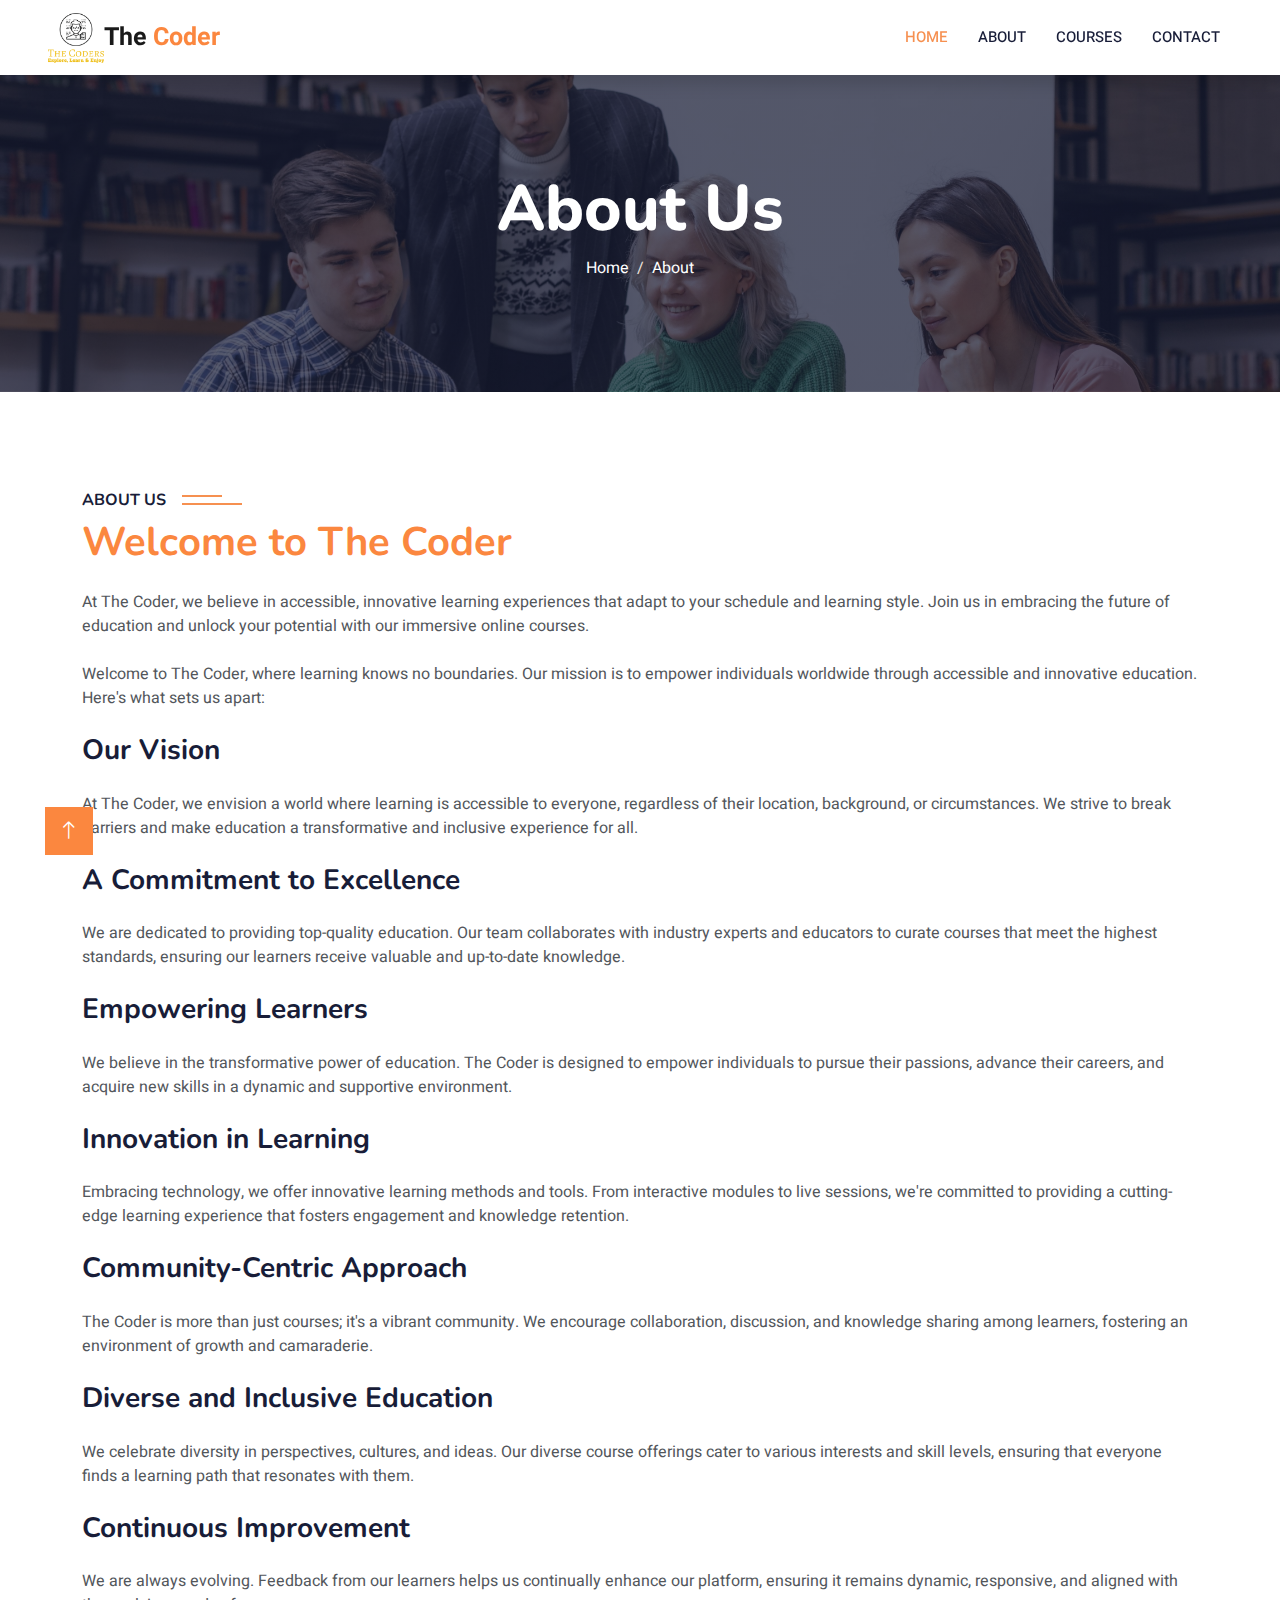
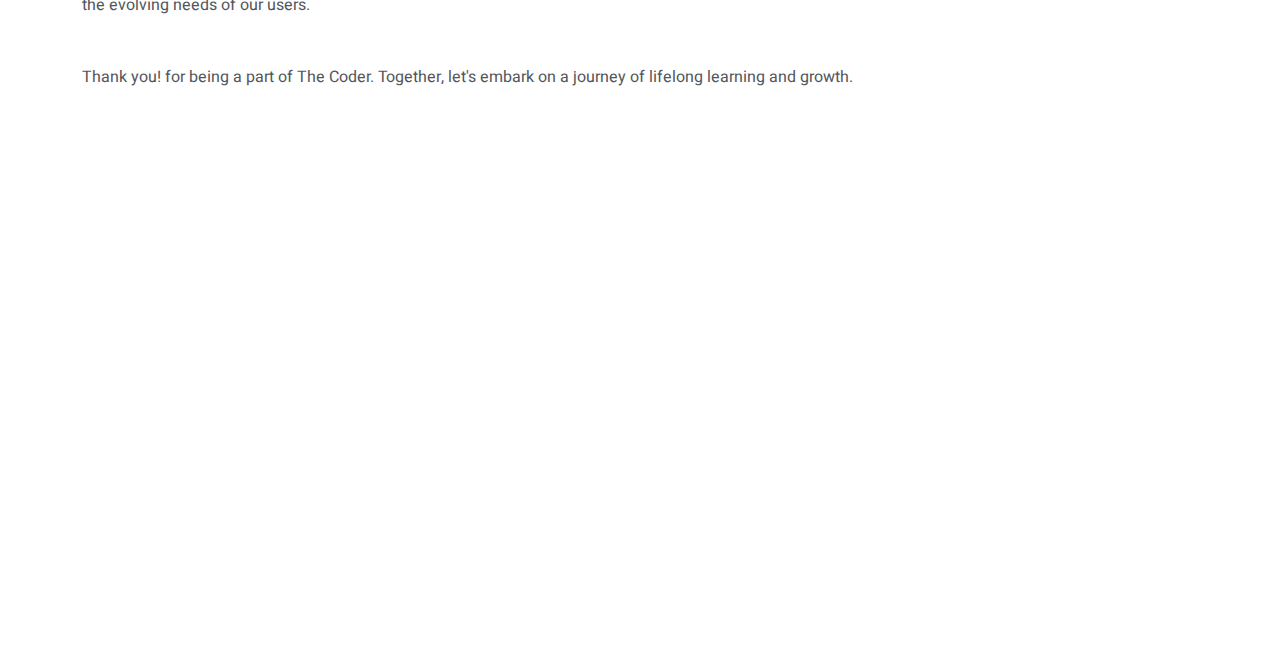
<file: about.html>
<!DOCTYPE html>
<html lang="en">

<head>
    <meta charset="utf-8">
    <title>The Coder : About Us</title>
    <meta content="width=device-width, initial-scale=1.0" name="viewport">
    <meta content="" name="keywords">
    <meta content="" name="description">

    <!-- Favicon -->
    <link href="img/logo-no-background.png" rel="icon">

    <!-- Google Web Fonts -->
    <link rel="preconnect" href="https://fonts.googleapis.com">
    <link rel="preconnect" href="https://fonts.gstatic.com" crossorigin>
    <link
        href="https://fonts.googleapis.com/css2?family=Heebo:wght@400;500;600&family=Nunito:wght@600;700;800&display=swap"
        rel="stylesheet">

    <!-- Icon Font Stylesheet -->
    <link href="https://cdnjs.cloudflare.com/ajax/libs/font-awesome/5.10.0/css/all.min.css" rel="stylesheet">
    <link href="https://cdn.jsdelivr.net/npm/bootstrap-icons@1.4.1/font/bootstrap-icons.css" rel="stylesheet">

    <!-- Libraries Stylesheet -->
    <link href="lib/animate/animate.min.css" rel="stylesheet">
    <link href="lib/owlcarousel/assets/owl.carousel.min.css" rel="stylesheet">

    <!-- Customized Bootstrap Stylesheet -->
    <link href="css/bootstrap.min.css" rel="stylesheet">

    <!-- Template Stylesheet -->
    <link href="css/style.css" rel="stylesheet">
</head>

<body>
    <!-- Spinner Start -->
    <div id="spinner"
        class="show bg-white position-fixed translate-middle w-100 vh-100 top-50 start-50 d-flex align-items-center justify-content-center">
        <div class="spinner-border text-primary" style="width: 3rem; height: 3rem;" role="status">
            <span class="sr-only">Loading...</span>
        </div>
    </div>
    <!-- Spinner End -->


    <!-- Navbar Start -->
    <nav class="navbar navbar-expand-lg bg-white navbar-light shadow sticky-top p-0">
        <a href="index.html" class="navbar-brand d-flex align-items-center px-4 px-lg-5">
            <p class="m-0 fw-bold" style="font-size: 25px;"><img src="img/logo-no-background.png" alt="" height="50px">The <span
                    style="color: #fb873f;">Coder</span></p>
        </a>
        <button type="button" class="navbar-toggler me-4" data-bs-toggle="collapse" data-bs-target="#navbarCollapse"
            style="border: none;">
            <span class="navbar-toggler-icon"></span>
        </button>
        <div class="collapse navbar-collapse" id="navbarCollapse">
            <div class="navbar-nav ms-auto p-4 p-lg-0">
                <a href="index.html" class="nav-item nav-link active">Home</a>
                <a href="about.html" class="nav-item nav-link">About</a>
                <a href="courses.html" class="nav-item nav-link">Courses</a>
                <!-- <div class="nav-item dropdown">
                    <a href="#" class="nav-link dropdown-toggle" data-bs-toggle="dropdown">Pages</a>
                    <div class="dropdown-menu fade-down m-0">
                        <a href="team.html" class="dropdown-item">Our Team</a>
                        <a href="testimonial.html" class="dropdown-item">Testimonial</a>

                    </div>
                </div> -->
                <a href="contact.html" class="nav-item nav-link">Contact</a>
                <!-- <a href="login.html" class="nav-item nav-link"><i class="fa fa-user"></i></a> -->
                <a href="#" class="nav-item nav-link">
                    <div id="google_translate_element"></div>
                </a>
            </div>
        </div>
    </nav>
    <!-- Navbar End -->

    <!-- Header Start -->
    <div class="container-fluid bg-primary py-5 mb-5 page-header">
        <div class="container py-5">
            <div class="row justify-content-center">
                <div class="col-lg-10 text-center">
                    <h1 class="display-3 text-white animated slideInDown">About Us</h1>
                    <nav aria-label="breadcrumb">
                        <ol class="breadcrumb justify-content-center">
                            <li class="breadcrumb-item"><a class="text-white" href="index.html">Home</a></li>
                            <li class="breadcrumb-item text-white active" aria-current="page">About</li>
                        </ol>
                    </nav>
                </div>
            </div>
        </div>
    </div>
    <!-- Header End -->

    <!-- About Start -->
    <div class="container-xxl py-5">
        <div class="container">
            <div class="row g-5">

                <div class="col-lg-12 wow fadeInUp" data-wow-delay="0.3s">
                    <h6 class="section-title bg-white text-start pe-3">About Us</h6>
                    <h1 class="mb-4" style="color: #fb873f;">Welcome to The Coder</h1>
                    <p class="mb-4">
                        At The Coder, we believe in accessible, innovative learning experiences that adapt to your
                        schedule and learning style. Join us in embracing the future of education and unlock your
                        potential with our immersive online courses.
                    </p>
                    <p class="mb-4">Welcome to The Coder, where learning knows no boundaries. Our mission
                        is to empower individuals worldwide through accessible and innovative education. Here's what
                        sets us apart:</p>

                    <h3 class="mb-4">Our Vision</h3>
                    <p class="mb-4">At The Coder, we envision a world where learning is accessible to everyone,
                        regardless of their location, background, or circumstances. We strive to break barriers and make
                        education a transformative and inclusive experience for all.</p>

                    <h3 class="mb-4">A Commitment to Excellence</h3>
                    <p class="mb-4"> We are dedicated to providing top-quality education. Our team collaborates with
                        industry experts and educators to curate courses that meet the highest standards, ensuring our
                        learners receive valuable and up-to-date knowledge.</p>

                    <h3 class="mb-4">Empowering Learners</h3>

                    <p class="mb-4">We believe in the transformative power of education. The Coder is
                        designed to empower individuals to pursue their passions, advance their careers, and acquire new
                        skills in a dynamic and supportive environment.</p>

                    <h3 class="mb-4">Innovation in Learning</h3>

                    <p class="mb-4">Embracing technology, we offer innovative learning methods and tools. From
                        interactive modules to live sessions, we're committed to providing a cutting-edge learning
                        experience that fosters engagement and knowledge retention.</p>

                    <h3 class="mb-4">Community-Centric Approach</h3>

                    <p class="mb-4"> The Coder is more than just courses; it's a vibrant community. We
                        encourage collaboration, discussion, and knowledge sharing among learners, fostering an
                        environment of growth and camaraderie.</p>

                    <h3 class="mb-4">Diverse and Inclusive Education</h3>

                    <p class="mb-4">We celebrate diversity in perspectives, cultures, and ideas. Our diverse course
                        offerings cater to various interests and skill levels, ensuring that everyone finds a learning
                        path that resonates with them.</p>

                    <h3 class="mb-4">Continuous Improvement</h3>

                    <p class="mb-4">We are always evolving. Feedback from our learners helps us continually enhance our
                        platform, ensuring it remains dynamic, responsive, and aligned with the evolving needs of our
                        users.</p>

                    <p class=" mt-5 mb-4">Thank you! for being a part of The Coder. Together, let's embark on a
                        journey of lifelong learning and growth.</p>

                </div>

            </div>
        </div>
    </div>
    <!-- About End -->


    <!-- Footer Start -->
    <div class="container-fluid bg-dark text-light footer pt-5 mt-5 wow fadeIn" data-wow-delay="0.1s">
        <div class="container py-5">
            <div class="row g-5">
                <div class="col-lg-4 col-md-6">
                    <h4 class="text-white mb-3">Quick Link</h4>
                    <p><a class="text-light" href="about.html">About Us</a></p>
                    <p><a class="text-light" href="contact.html">Contact Us</a></p>
                    <p><a class="text-light" href="">Privacy Policy</a></p>
                    <p><a class="text-light" href="">Terms & Condition</a></p>
                    <p><a class="text-light" href="">FAQs & Help</a></p>
                </div>
                <div class="col-lg-4 col-md-6">
                    <h4 class="text-white mb-3">Contact</h4>
                    <p class="mb-2"><i class="fa fa-map-marker-alt me-3"></i>Degree College Road, Yadgir, Karnataka</p>
                    <p class="mb-2"><i class="fa fa-phone-alt me-3"></i>+91 9353146515</p>
                    <p class="mb-2"><i class="fa fa-envelope me-3"></i>bharath.n18189@gmail.com</p>
                    <div class="d-flex pt-2">
                        <a class="btn btn-outline-light btn-social" href=""><i class="fab fa-twitter"></i></a>
                        <a class="btn btn-outline-light btn-social" href=""><i class="fab fa-facebook-f"></i></a>
                        <a class="btn btn-outline-light btn-social" href=""><i class="fab fa-youtube"></i></a>
                        <a class="btn btn-outline-light btn-social" href="https://www.linkedin.com/in/n-bharath-chowdary/"><i class="fab fa-linkedin-in"></i></a>
                    </div>
                </div>

                <div class="col-lg-4 col-md-6">
                    <h4 class="text-white mb-3">Subscribe to our Newsletter</h4>
                    <p>Subscribe now and join our growing community of learners committed to lifelong education! </p>
                    <div class="position-relative mx-auto" style="max-width: 400px;">
                        <form action="#">
                            <input class="form-control border-0 w-100 py-3 ps-4 pe-5" type="email"
                                placeholder="Your email" required>
                            <button type="submit"
                                class="btn btn-primary py-2 position-absolute top-0 end-0 mt-2 me-2"><a
                                    href="mailto:bharath.n18189@gmail.com">Subscribe</a></button>
                        </form>
                    </div>
                </div>
            </div>
        </div>
        <div class="container">
            <div class="copyright">
                <div class="row">
                    <div class="col-md-6 text-center text-md-start mb-3 mb-md-0">
                        &copy; <a class="border-bottom" href="index.html">The Coder</a>, All Right Reserved.

                    </div>
                </div>
            </div>
        </div>
    </div>
    <!-- Footer End -->


    <!-- Back to Top -->
    <a href="#" class="btn btn-lg btn-primary btn-lg-square back-to-top"><i class="bi bi-arrow-up"></i></a>


    <!-- JavaScript Libraries -->
    <script src="https://code.jquery.com/jquery-3.4.1.min.js"></script>
    <script src="https://cdn.jsdelivr.net/npm/bootstrap@5.0.0/dist/js/bootstrap.bundle.min.js"></script>
    <script src="lib/wow/wow.min.js"></script>
    <script src="lib/easing/easing.min.js"></script>
    <script src="lib/waypoints/waypoints.min.js"></script>
    <script src="lib/owlcarousel/owl.carousel.min.js"></script>


    <!-- Template Javascript -->
    <script src="js/main.js"></script>
</body>

</html>
</file>
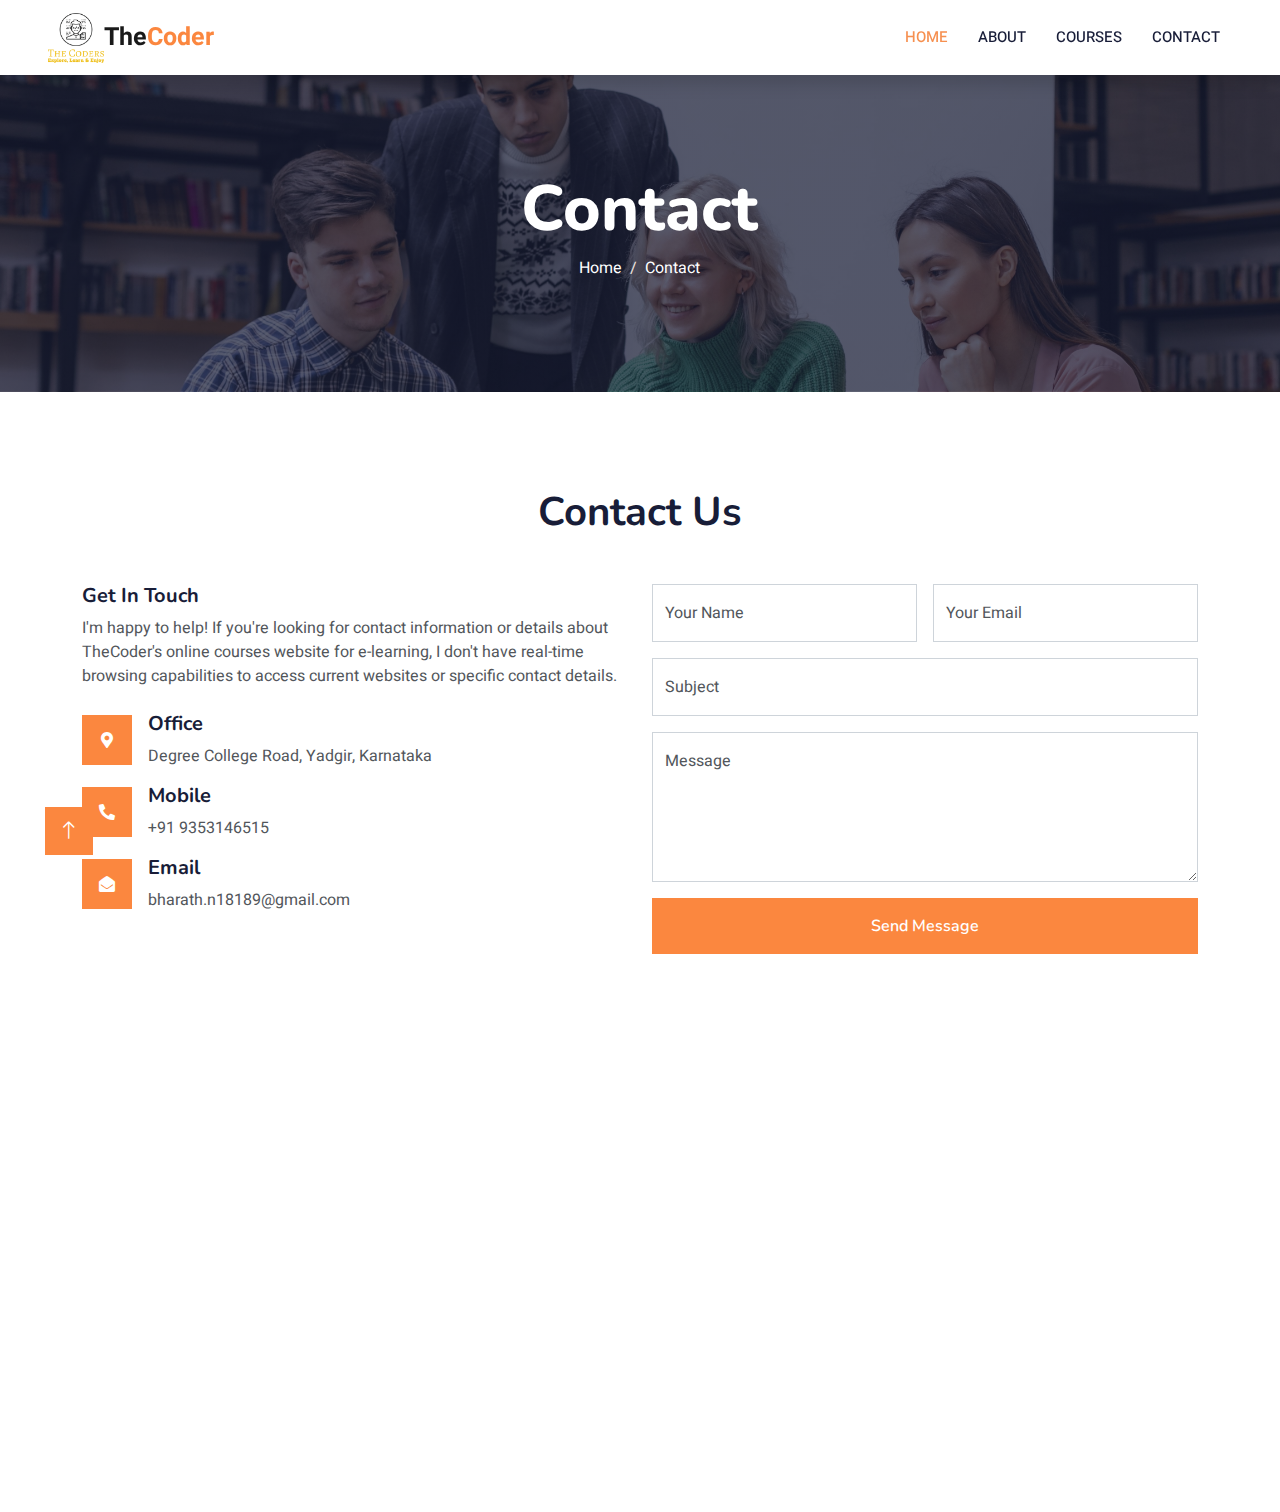
<file: contact.html>
<!DOCTYPE html>
<html lang="en">

<head>
    <meta charset="utf-8">
    <title>The Coder : Contact</title>
    <meta content="width=device-width, initial-scale=1.0" name="viewport">
    <meta content="" name="keywords">
    <meta content="" name="description">

    <!-- Favicon -->
    <link href="img/logo-no-background.png" rel="icon">

    <!-- Google Web Fonts -->
    <link rel="preconnect" href="https://fonts.googleapis.com">
    <link rel="preconnect" href="https://fonts.gstatic.com" crossorigin>
    <link
        href="https://fonts.googleapis.com/css2?family=Heebo:wght@400;500;600&family=Nunito:wght@600;700;800&display=swap"
        rel="stylesheet">

    <!-- Icon Font Stylesheet -->
    <link href="https://cdnjs.cloudflare.com/ajax/libs/font-awesome/5.10.0/css/all.min.css" rel="stylesheet">
    <link href="https://cdn.jsdelivr.net/npm/bootstrap-icons@1.4.1/font/bootstrap-icons.css" rel="stylesheet">

    <!-- Libraries Stylesheet -->
    <link href="lib/animate/animate.min.css" rel="stylesheet">
    <link href="lib/owlcarousel/assets/owl.carousel.min.css" rel="stylesheet">

    <!-- Customized Bootstrap Stylesheet -->
    <link href="css/bootstrap.min.css" rel="stylesheet">

    <!-- Template Stylesheet -->
    <link href="css/style.css" rel="stylesheet">
</head>

<body>
    <!-- Spinner Start -->
    <div id="spinner"
        class="show bg-white position-fixed translate-middle w-100 vh-100 top-50 start-50 d-flex align-items-center justify-content-center">
        <div class="spinner-border text-primary" style="width: 3rem; height: 3rem;" role="status">
            <span class="sr-only">Loading...</span>
        </div>
    </div>
    <!-- Spinner End -->


    <!-- Navbar Start -->
    <nav class="navbar navbar-expand-lg bg-white navbar-light shadow sticky-top p-0">
        <a href="index.html" class="navbar-brand d-flex align-items-center px-4 px-lg-5">
            <p class="m-0 fw-bold" style="font-size: 25px;"><img src="img/logo-no-background.png" alt="" height="50px">The<span
                    style="color: #fb873f;">Coder</span></p>
        </a>
        <button type="button" class="navbar-toggler me-4" data-bs-toggle="collapse" data-bs-target="#navbarCollapse"
            style="border: none;">
            <span class="navbar-toggler-icon"></span>
        </button>
        <div class="collapse navbar-collapse" id="navbarCollapse">
            <div class="navbar-nav ms-auto p-4 p-lg-0">
                <a href="index.html" class="nav-item nav-link active">Home</a>
                <a href="about.html" class="nav-item nav-link">About</a>
                <a href="courses.html" class="nav-item nav-link">Courses</a>
                <!-- <div class="nav-item dropdown">
                    <a href="#" class="nav-link dropdown-toggle" data-bs-toggle="dropdown">Pages</a>
                    <div class="dropdown-menu fade-down m-0">
                        <a href="team.html" class="dropdown-item">Our Team</a>
                        <a href="testimonial.html" class="dropdown-item">Testimonial</a>

                    </div>
                </div> -->
                <a href="contact.html" class="nav-item nav-link">Contact</a>
                <!-- <a href="login.html" class="nav-item nav-link"><i class="fa fa-user"></i></a> -->
                <a href="#" class="nav-item nav-link">
                    <div id="google_translate_element"></div>
                </a>
            </div>
        </div>
    </nav>
    <!-- Navbar End -->


    <!-- Header Start -->
    <div class="container-fluid bg-primary py-5 mb-5 page-header">
        <div class="container py-5">
            <div class="row justify-content-center">
                <div class="col-lg-10 text-center">
                    <h1 class="display-3 text-white animated slideInDown">Contact</h1>
                    <nav aria-label="breadcrumb">
                        <ol class="breadcrumb justify-content-center">
                            <li class="breadcrumb-item"><a class="text-white" href="index.html">Home</a></li>
                            <li class="breadcrumb-item text-white active" aria-current="page">Contact</li>
                        </ol>
                    </nav>
                </div>
            </div>
        </div>
    </div>
    <!-- Header End -->


    <!-- Contact Start -->
    <div class="container-xxl py-5">
        <div class="container">
            <div class="text-center wow fadeInUp" data-wow-delay="0.1s">
                <h1 class="mb-5 bg-white text-center px-3">Contact Us</h1>

            </div>
            <div class="row g-4">
                <div class="col-lg-6 col-md-6 wow fadeInUp" data-wow-delay="0.1s">
                    <h5>Get In Touch</h5>
                    <p class="mb-4">I'm happy to help! If you're looking for contact information or details about
                        TheCoder's online courses website for e-learning, I don't have real-time browsing
                        capabilities to access current websites or specific contact details.</p>
                    <div class="d-flex align-items-center mb-3">
                        <div class="d-flex align-items-center justify-content-center flex-shrink-0"
                            style="width: 50px; height: 50px; background-color: #fb873f;">
                            <i class="fa fa-map-marker-alt text-white"></i>
                        </div>
                        <div class="ms-3">
                            <h5>Office</h5>
                            <p class="mb-0">Degree College Road, Yadgir, Karnataka</p>
                        </div>
                    </div>
                    <div class="d-flex align-items-center mb-3">
                        <div class="d-flex align-items-center justify-content-center flex-shrink-0"
                            style="width: 50px; height: 50px; background-color: #fb873f;">
                            <i class="fa fa-phone-alt text-white"></i>
                        </div>
                        <div class="ms-3">
                            <h5>Mobile</h5>
                            <p class="mb-0">+91 9353146515</p>
                        </div>
                    </div>
                    <div class="d-flex align-items-center">
                        <div class="d-flex align-items-center justify-content-center flex-shrink-0"
                            style="width: 50px; height: 50px; background-color: #fb873f;">
                            <i class="fa fa-envelope-open text-white"></i>
                        </div>
                        <div class="ms-3">
                            <h5>Email</h5>
                            <p class="mb-0">bharath.n18189@gmail.com</p>
                        </div>
                    </div>
                </div>

                <div class="col-lg-6 col-md-12 wow fadeInUp" data-wow-delay="0.5s">
                    <form>
                        <div class="row g-3">
                            <div class="col-md-6">
                                <div class="form-floating">
                                    <input type="text" class="form-control" id="name" required placeholder="Your Name">
                                    <label for="name">Your Name</label>
                                </div>
                            </div>
                            <div class="col-md-6">
                                <div class="form-floating">
                                    <input type="email" class="form-control" id="email" required
                                        placeholder="Your Email">
                                    <label for="email">Your Email</label>
                                </div>
                            </div>
                            <div class="col-12">
                                <div class="form-floating">
                                    <input type="text" class="form-control" id="subject" required placeholder="Subject">
                                    <label for="subject">Subject</label>
                                </div>
                            </div>
                            <div class="col-12">
                                <div class="form-floating">
                                    <textarea class="form-control" required placeholder="Leave a message here"
                                        id="message" style="height: 150px"></textarea>
                                    <label for="message">Message</label>
                                </div>
                            </div>
                            <div class="col-12">
                                <button class="btn btn-primary w-100 py-3" type="submit"><a
                                        href="mailto:bharath.n18189@gmail.com" class="text-decoration-none"
                                        style="color: #fff;" type="submit" onclick="sendEmail()">Send Message</a></button>
                            </div>
                        </div>
                    </form>
                </div>
            </div>
        </div>
    </div>
    <!-- Contact End -->


    <!-- Footer Start -->
    <div class="container-fluid bg-dark text-light footer pt-5 mt-5 wow fadeIn" data-wow-delay="0.1s">
        <div class="container py-5">
            <div class="row g-5">
                <div class="col-lg-4 col-md-6">
                    <h4 class="text-white mb-3">Quick Link</h4>
                    <p><a class="text-light" href="about.html">About Us</a></p>
                    <p><a class="text-light" href="contact.html">Contact Us</a></p>
                    <p><a class="text-light" href="">Privacy Policy</a></p>
                    <p><a class="text-light" href="">Terms & Condition</a></p>
                    <p><a class="text-light" href="">FAQs & Help</a></p>
                </div>
                <div class="col-lg-4 col-md-6">
                    <h4 class="text-white mb-3">Contact</h4>
                    <p class="mb-2"><i class="fa fa-map-marker-alt me-3"></i>Degree College Road, Yadgir, Karnataka</p>
                    <p class="mb-2"><i class="fa fa-phone-alt me-3"></i>+91 9353146515</p>
                    <p class="mb-2"><i class="fa fa-envelope me-3"></i>bharath.n18189@gmail.com</p>
                    <div class="d-flex pt-2">
                        <a class="btn btn-outline-light btn-social" href=""><i class="fab fa-twitter"></i></a>
                        <a class="btn btn-outline-light btn-social" href=""><i class="fab fa-facebook-f"></i></a>
                        <a class="btn btn-outline-light btn-social" href=""><i class="fab fa-youtube"></i></a>
                        <a class="btn btn-outline-light btn-social" href="https://www.linkedin.com/in/n-bharath-chowdary/"><i class="fab fa-linkedin-in"></i></a>
                    </div>
                </div>

                <div class="col-lg-4 col-md-6">
                    <h4 class="text-white mb-3">Subscribe to our Newsletter</h4>
                    <p>Subscribe now and join our growing community of learners committed to lifelong education! </p>
                    <div class="position-relative mx-auto" style="max-width: 400px;">
                        <form action="#">
                            <input class="form-control border-0 w-100 py-3 ps-4 pe-5" type="email"
                                placeholder="Your email" required>
                            <button type="submit"
                                class="btn btn-primary py-2 position-absolute top-0 end-0 mt-2 me-2"><a
                                    href="mailto:bharath.n18189@gmail.com">Subscribe</a></button>
                        </form>
                    </div>
                </div>
            </div>
        </div>
        <div class="container">
            <div class="copyright">
                <div class="row">
                    <div class="col-md-6 text-center text-md-start mb-3 mb-md-0">
                        &copy; <a class="border-bottom" href="index.html">The Coder</a>, All Right Reserved.

                    </div>
                </div>
            </div>
        </div>
    </div>
    <!-- Footer End -->


    <!-- Back to Top -->
    <a href="#" class="btn btn-lg btn-primary btn-lg-square back-to-top"><i class="bi bi-arrow-up"></i></a>


    <!-- JavaScript Libraries -->
    <script src="https://code.jquery.com/jquery-3.4.1.min.js"></script>
    <script src="https://cdn.jsdelivr.net/npm/bootstrap@5.0.0/dist/js/bootstrap.bundle.min.js"></script>
    <script src="lib/wow/wow.min.js"></script>
    <script src="lib/easing/easing.min.js"></script>
    <script src="lib/waypoints/waypoints.min.js"></script>
    <script src="lib/owlcarousel/owl.carousel.min.js"></script>

    <!-- Template Javascript -->
    <script src="js/main.js"></script>
</body>

</html>
</file>
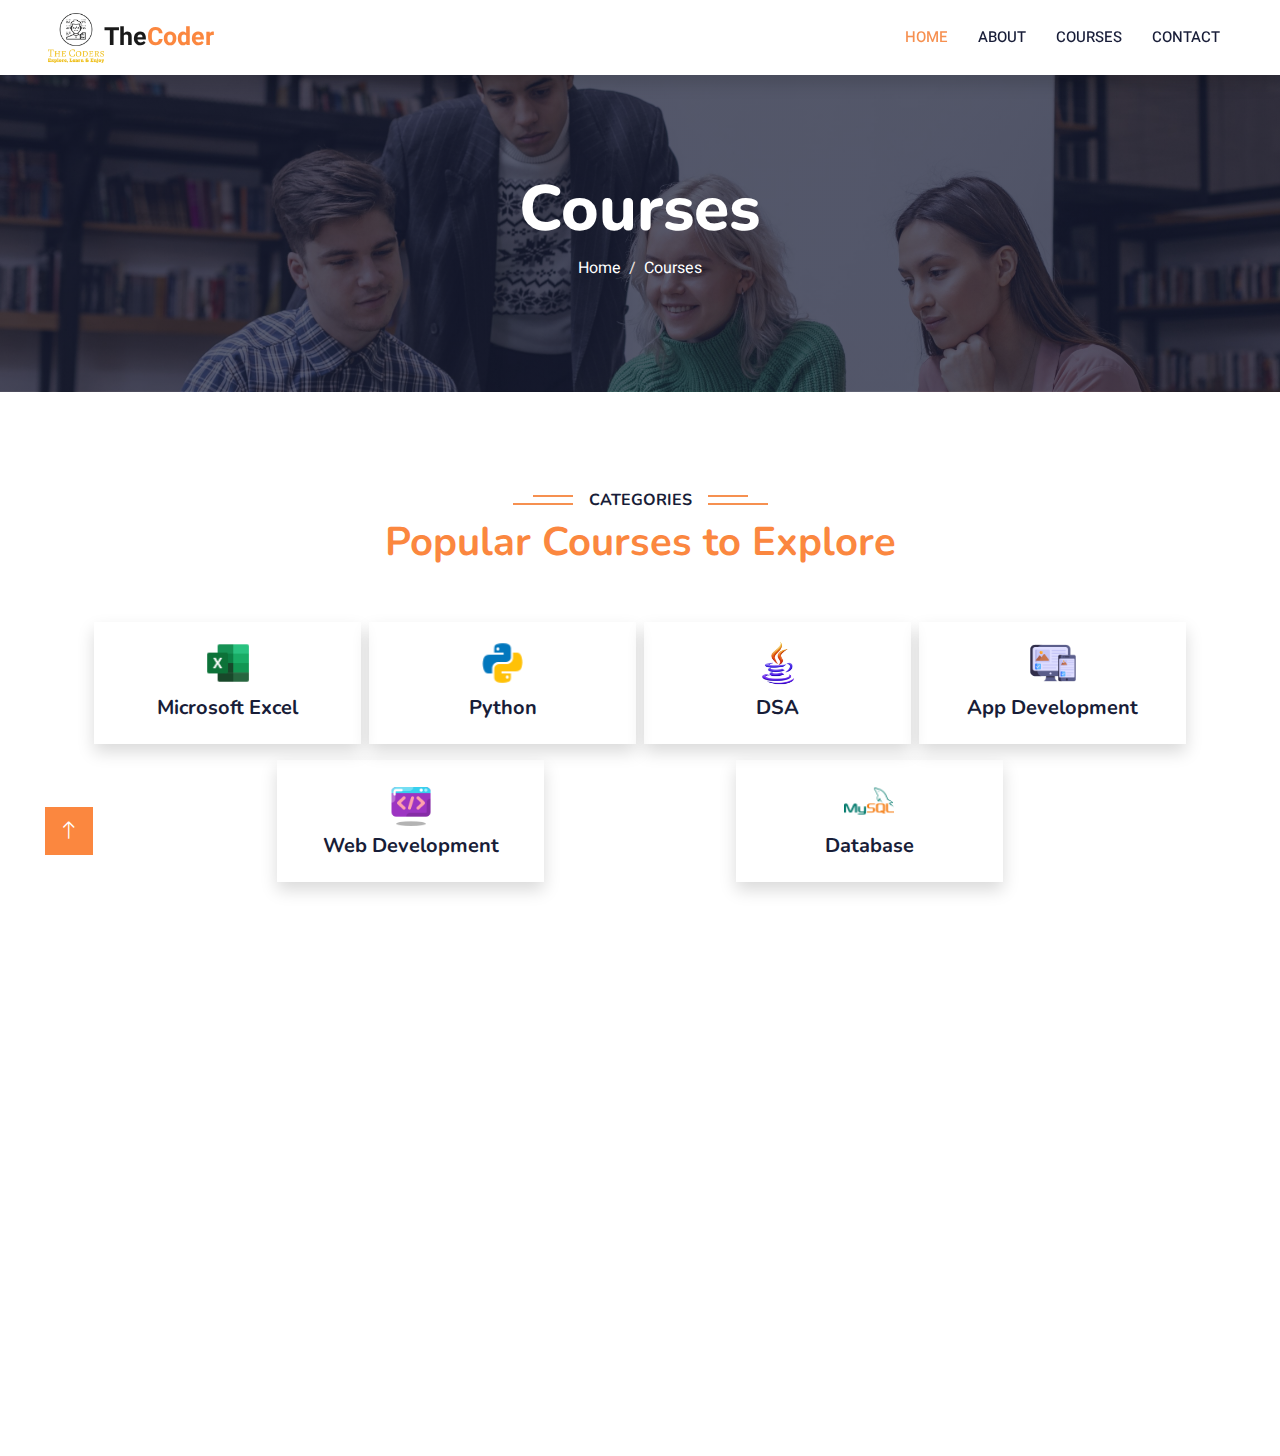
<file: courses.html>
<!DOCTYPE html>
<html lang="en">

<head>
    <meta charset="utf-8">
    <title>The Coder : Courses</title>
    <meta content="width=device-width, initial-scale=1.0" name="viewport">
    <meta content="" name="keywords">
    <meta content="" name="description">

    <!-- Favicon -->
    <link href="img/logo-no-background.png" rel="icon">

    <!-- Google Web Fonts -->
    <link rel="preconnect" href="https://fonts.googleapis.com">
    <link rel="preconnect" href="https://fonts.gstatic.com" crossorigin>
    <link
        href="https://fonts.googleapis.com/css2?family=Heebo:wght@400;500;600&family=Nunito:wght@600;700;800&display=swap"
        rel="stylesheet">

    <!-- Icon Font Stylesheet -->
    <link href="https://cdnjs.cloudflare.com/ajax/libs/font-awesome/5.10.0/css/all.min.css" rel="stylesheet">
    <link href="https://cdn.jsdelivr.net/npm/bootstrap-icons@1.4.1/font/bootstrap-icons.css" rel="stylesheet">

    <!-- Libraries Stylesheet -->
    <link href="lib/animate/animate.min.css" rel="stylesheet">
    <link href="lib/owlcarousel/assets/owl.carousel.min.css" rel="stylesheet">

    <!-- Customized Bootstrap Stylesheet -->
    <link href="css/bootstrap.min.css" rel="stylesheet">

    <!-- Template Stylesheet -->
    <link href="css/style.css" rel="stylesheet">

</head>

<body>
    <!-- Spinner Start -->
    <div id="spinner"
        class="show bg-white position-fixed translate-middle w-100 vh-100 top-50 start-50 d-flex align-items-center justify-content-center">
        <div class="spinner-border text-primary" style="width: 3rem; height: 3rem;" role="status">
            <span class="sr-only">Loading...</span>
        </div>
    </div>
    <!-- Spinner End -->


    <!-- Navbar Start -->
    <nav class="navbar navbar-expand-lg bg-white navbar-light shadow sticky-top p-0">
        <a href="index.html" class="navbar-brand d-flex align-items-center px-4 px-lg-5">
            <p class="m-0 fw-bold" style="font-size: 25px;"><img src="img/logo-no-background.png" alt="" height="50px">The<span
                    style="color: #fb873f;">Coder</span></p>
        </a>
        <button type="button" class="navbar-toggler me-4" data-bs-toggle="collapse" data-bs-target="#navbarCollapse"
            style="border: none;">
            <span class="navbar-toggler-icon"></span>
        </button>
        <div class="collapse navbar-collapse" id="navbarCollapse">
            <div class="navbar-nav ms-auto p-4 p-lg-0">
                <a href="index.html" class="nav-item nav-link active">Home</a>
                <a href="about.html" class="nav-item nav-link">About</a>
                <a href="courses.html" class="nav-item nav-link">Courses</a>
                <!-- <div class="nav-item dropdown">
                    <a href="#" class="nav-link dropdown-toggle" data-bs-toggle="dropdown">Pages</a>
                    <div class="dropdown-menu fade-down m-0">
                        <a href="team.html" class="dropdown-item">Our Team</a>
                        <a href="testimonial.html" class="dropdown-item">Testimonial</a>

                    </div>
                </div> -->
                <a href="contact.html" class="nav-item nav-link">Contact</a>
                <!-- <a href="login.html" class="nav-item nav-link"><i class="fa fa-user"></i></a> -->
                <a href="#" class="nav-item nav-link">
                    <div id="google_translate_element"></div>
                </a>
            </div>
        </div>
    </nav>
    <!-- Navbar End -->

    <!-- Header Start -->
    <div class="container-fluid bg-primary py-5 mb-5 page-header">
        <div class="container py-5">
            <div class="row justify-content-center">
                <div class="col-lg-10 text-center">
                    <h1 class="display-3 text-white animated slideInDown">Courses</h1>
                    <nav aria-label="breadcrumb">
                        <ol class="breadcrumb justify-content-center">
                            <li class="breadcrumb-item"><a class="text-white" href="index.html">Home</a></li>
                            <li class="breadcrumb-item text-white active" aria-current="page">Courses</li>
                        </ol>
                    </nav>
                </div>
            </div>
        </div>
    </div>
    <!-- Header End -->


    <!-- Categories Start -->
    <div class="container-xxl py-5 category">
        <div class="container">
            <div class="text-center wow fadeInUp" data-wow-delay="0.1s">
                <h6 class="section-title bg-white text-center px-3">Categories</h6>
                <h1 class="mb-5" style="color: #fb873f;">Popular Courses to Explore</h1>
            </div>
            <div class="row g-2 m-2">
                <div class="col-lg-3 col-md-6  text-center">
                    <a href="https://forms.gle/37HbNttP2f57ZXGf9" target="_blank">
                        <div class="content shadow p-3 mb-2 wow fadeInUp" data-wow-delay="0.3s">

                            <img src="img/cat1.png" class="img-fluid" alt="categories"></i>
    
                            <h5 class="my-2">
                                <a href="#" class="text-center">Microsoft Excel</a>
                            </h5>
                        </div>
                    </a>
                </div>
                <!-- <div class="col-lg-3 col-md-6  text-center">
                    <div class="content shadow p-3 mb-2 wow fadeInUp" data-wow-delay="0.3s">

                        <img src="img/cat2.png" class="img-fluid" alt="categories"></i>

                        <h5 class="my-2">
                            <a href="#" class="text-center"> AWS</a>
                        </h5>
                    </div>
                </div> -->
                <div class="col-lg-3 col-md-6  text-center">
                    <a href="https://forms.gle/37HbNttP2f57ZXGf9" target="_blank">
                        <div class="content shadow p-3 mb-2 wow fadeInUp" data-wow-delay="0.3s">

                            <img src="img/cat3.png" class="img-fluid" alt="categories"></i>
    
                            <h5 class="my-2">
                                <a href="#" class="text-center">Python</a>
                            </h5>
                        </div>
                    </a>
                </div>
                <div class="col-lg-3 col-md-6  text-center">
                    <a href="https://forms.gle/37HbNttP2f57ZXGf9" target="_blank">
                        <div class="content shadow p-3 mb-2 wow fadeInUp" data-wow-delay="0.3s">

                            <img src="img/cat4.png" class="img-fluid" alt="categories"></i>
    
                            <h5 class="my-2">
                                <a href="#" class="text-center">DSA</a>
                            </h5>
                        </div>
                    </a>
                </div>
                <div class="col-lg-3 col-md-6  text-center">
                    <a href="https://forms.gle/37HbNttP2f57ZXGf9" target="_blank">
                        <div class="content shadow p-3 mb-2 wow fadeInUp" data-wow-delay="0.3s">

                            <img src="img/cat5.png" class="img-fluid" alt="categories"></i>
    
                            <h5 class="my-2">
                                <a href="#" class="text-center">App Development</a>
                            </h5>
                        </div>
                    </a>
                </div>
                <div class="col-lg-3 col-md-6  text-center">
                    <a href="https://forms.gle/37HbNttP2f57ZXGf9" target="_blank">
                        <div class="content shadow p-3 mb-2 wow fadeInUp" data-wow-delay="0.3s">

                            <img src="img/cat6.png" class="img-fluid" alt="categories"></i>
    
                            <h5 class="my-2">
                                <a href="#" class="text-center">Web Development</a>
                            </h5>
                        </div>
                    </a>
                </div>
                <div class="col-lg-3 col-md-6  text-center">
                    <a href="https://forms.gle/37HbNttP2f57ZXGf9" target="_blank">
                        <div class="content shadow p-3 mb-2 wow fadeInUp" data-wow-delay="0.3s">

                            <img src="img/cat7.png" class="img-fluid" alt="categories"></i>
    
                            <h5 class="my-2">
                                <a href="#" class="text-center">Database</a>
                            </h5>
                        </div>
                    </a>
                </div>
                <!-- <div class="col-lg-3 col-md-6  text-center">
                    <div class="content shadow p-3 mb-2 wow fadeInUp" data-wow-delay="0.3s">

                        <img src="img/cat8.png" class="img-fluid" alt="categories"></i>

                        <h5 class="my-2">
                            <a href="#" class="text-center">UI/UX Design</a>
                        </h5>
                    </div>
                </div> -->
            </div>
        </div>
    </div>
    <!-- Categories End -->



    <!-- Courses Start -->
    <!-- <div class="container-xxl py-5">
        <div class="container">
            <div class="text-center wow fadeInUp" data-wow-delay="0.1s">
                <h6 class="section-title bg-white text-center px-3">Popular Courses</h6>
                <h1 class="mb-5" style="color: #fb873f;">Explore new and trending free online courses</h1>
            </div>
            <div class="row g-4 py-2">
                <div class="col-lg-3 col-md-6 wow fadeInUp" data-wow-delay="0.1s">
                    <div class="course-item shadow">
                        <div class="position-relative overflow-hidden text-light image">
                            <img class="img-fluid" src="img/course-1.jpg" alt="">
                            <div style="position:absolute;top: 15px;left: 16px; font-size:12px; border-radius:3px; background-color:#fb873f;"
                                class="px-2 py-1 fw-bold text-uppercase">FREE</div>

                        </div>
                        <div class="p-2 pb-0">

                            <h5 class="mb-1"><a href="single.html" class="text-dark">HTML Course for Beginners</a> </h5>
                        </div>
                        <div class="d-flex">
                            <small class="flex-fill text-center py-1 px-2"><i class="fa fa-star text-warning me-2"></i>
                                4.55</small>
                            <small class="flex-fill text-center py-1 px-2"><i class="fa fa-user-graduate me-2"></i>5.8L+
                                Learners
                            </small>
                            <small class="flex-fill text-center py-1 px-2"><i
                                    class="fa fa-user me-2"></i>Beginner</small>
                        </div>
                        <div class="d-flex">
                            <small class="flex-fill text-left p-2 px-2"><i class="fa fa-clock me-2"></i>2.0
                                Hrs</small>
                            <small class="py-1 px-2 fw-bold fs-6 text-center">₹ 0</small>
                            <small class=" text-primary py-1 px-2 fw-bold fs-6" style="float:right;"><a href="#">Enroll
                                    Now </a><i class="fa fa-chevron-right me-2 fs-10"></i></small>
                        </div>
                    </div>
                </div>
                <div class="col-lg-3 col-md-6 wow fadeInUp" data-wow-delay="0.1s">
                    <div class="course-item shadow">
                        <div class="position-relative overflow-hidden text-light image">
                            <img class="img-fluid" src="img/course-2.jpg" alt="">
                            <div style="position:absolute;top: 15px;left: 16px; font-size:12px; border-radius:3px; background-color:#0ed44c;"
                                class="px-2 py-1 fw-bold text-uppercase">PAID</div>

                        </div>
                        <div class="p-2 pb-0">

                            <h5 class="mb-1">Front End Development-CSS
                            </h5>
                        </div>
                        <div class="d-flex">
                            <small class="flex-fill text-center py-1 px-2"><i class="fa fa-star text-warning me-2"></i>
                                4.55</small>
                            <small class="flex-fill text-center py-1 px-2"><i class="fa fa-user-graduate me-2"></i>5.2L+
                                Learners
                            </small>
                            <small class="flex-fill text-center py-1 px-2"><i
                                    class="fa fa-user me-2"></i>Beginner</small>
                        </div>
                        <div class="d-flex">
                            <small class="flex-fill text-left p-2 px-2"><i class="fa fa-clock me-2"></i>4.0
                                Hrs</small>
                            <small class="py-1 px-2 fw-bold fs-6 text-center">₹ 199</small>
                            <small class=" text-primary py-1 px-2 fw-bold fs-6" style="float:right;"><a href="#">Enroll
                                    Now </a><i class="fa fa-chevron-right me-2 fs-10"></i></small>
                        </div>
                    </div>
                </div>
                <div class="col-lg-3 col-md-6 wow fadeInUp" data-wow-delay="0.1s">
                    <div class="course-item shadow">
                        <div class="position-relative overflow-hidden text-light image">
                            <img class="img-fluid" src="img/course-3.jpg" alt="">
                            <div style="position:absolute;top: 15px;left: 16px; font-size:12px; border-radius:3px; background-color:#fb873f;"
                                class="px-2 py-1 fw-bold text-uppercase">FREE</div>

                        </div>
                        <div class="p-2 pb-0">

                            <h5 class="mb-1">Introduction to JavaScript
                            </h5>
                        </div>
                        <div class="d-flex">
                            <small class="flex-fill text-center py-1 px-2"><i class="fa fa-star text-warning me-2"></i>
                                4.46</small>
                            <small class="flex-fill text-center py-1 px-2"><i class="fa fa-user-graduate me-2"></i>76L+
                                Learners
                            </small>
                            <small class="flex-fill text-center py-1 px-2"><i
                                    class="fa fa-user me-2"></i>Beginner</small>
                        </div>
                        <div class="d-flex">
                            <small class="flex-fill text-left p-2 px-2"><i class="fa fa-clock me-2"></i>2.5
                                Hrs</small>
                            <small class="py-1 px-2 fw-bold fs-6 text-center">₹ 0</small>
                            <small class=" text-primary py-1 px-2 fw-bold fs-6" style="float:right;"><a href="#">Enroll
                                    Now </a><i class="fa fa-chevron-right me-2 fs-10"></i></small>
                        </div>
                    </div>
                </div>
                <div class="col-lg-3 col-md-6 wow fadeInUp" data-wow-delay="0.1s">
                    <div class="course-item shadow">
                        <div class="position-relative overflow-hidden text-light image">
                            <img class="img-fluid" src="img/course-4.jpg" alt="">
                            <div style="position:absolute;top: 15px;left: 16px; font-size:12px; border-radius:3px; background-color:#0ed44c;"
                                class="px-2 py-1 fw-bold text-uppercase">PAID</div>

                        </div>
                        <div class="p-2 pb-0">

                            <h5 class="mb-1">Python Programming
                            </h5>
                        </div>
                        <div class="d-flex">
                            <small class="flex-fill text-center py-1 px-2"><i class="fa fa-star text-warning me-2"></i>
                                3.54</small>
                            <small class="flex-fill text-center py-1 px-2"><i class="fa fa-user-graduate me-2"></i>3.3L+
                                Learners
                            </small>
                            <small class="flex-fill text-center py-1 px-2"><i
                                    class="fa fa-user me-2"></i>Beginner</small>
                        </div>
                        <div class="d-flex">
                            <small class="flex-fill text-left p-2 px-2"><i class="fa fa-clock me-2"></i>3.0
                                Hrs</small>
                            <small class="py-1 px-2 fw-bold fs-6 text-center">₹ 299</small>
                            <small class=" text-primary py-1 px-2 fw-bold fs-6" style="float:right;"><a href="#">Enroll
                                    Now </a><i class="fa fa-chevron-right me-2 fs-10"></i></small>
                        </div>
                    </div>
                </div>
                <div class="col-lg-3 col-md-6 wow fadeInUp" data-wow-delay="0.1s">
                    <div class="course-item shadow">
                        <div class="position-relative overflow-hidden text-light image">
                            <img class="img-fluid" src="img/course-5.jpg" alt="">
                            <div style="position:absolute;top: 15px;left: 16px; font-size:12px; border-radius:3px; background-color:#fb873f;"
                                class="px-2 py-1 fw-bold text-uppercase">FREE</div>

                        </div>
                        <div class="p-2 pb-0">

                            <h5 class="mb-1">SQL for Data Science
                            </h5>
                        </div>
                        <div class="d-flex">
                            <small class="flex-fill text-center py-1 px-1"><i class="fa fa-star text-warning me-2"></i>
                                4.54</small>
                            <small class="flex-fill text-center py-1 px-1"><i class="fa fa-user-graduate me-2"></i>1.3L+
                                Learners
                            </small>
                            <small class="flex-fill text-center py-1 px-1"><i
                                    class="fa fa-user me-2"></i>Intermediate</small>
                        </div>
                        <div class="d-flex">
                            <small class="flex-fill text-left p-2 px-2"><i class="fa fa-clock me-2"></i>5.0
                                Hrs</small>
                            <small class="py-1 px-2 fw-bold fs-6 text-center">₹ 0</small>
                            <small class=" text-primary py-1 px-2 fw-bold fs-6" style="float:right;"><a href="#">Enroll
                                    Now </a><i class="fa fa-chevron-right me-2 fs-10"></i></small>
                        </div>
                    </div>
                </div>
                <div class="col-lg-3 col-md-6 wow fadeInUp" data-wow-delay="0.1s">
                    <div class="course-item shadow">
                        <div class="position-relative overflow-hidden text-light image">
                            <img class="img-fluid" src="img/course-6.jpg" alt="">
                            <div style="position:absolute;top: 15px;left: 16px; font-size:12px; border-radius:3px; background-color:#fb873f;"
                                class="px-2 py-1 fw-bold text-uppercase">FREE</div>

                        </div>
                        <div class="p-2 pb-0">

                            <h5 class="mb-1">ChatGPT for Beginners
                            </h5>
                        </div>
                        <div class="d-flex">
                            <small class="flex-fill text-center py-1 px-2"><i class="fa fa-star text-warning me-2"></i>
                                3.55</small>
                            <small class="flex-fill text-center py-1 px-2"><i class="fa fa-user-graduate me-2"></i>3.5L+
                                Learners
                            </small>
                            <small class="flex-fill text-center py-1 px-2"><i
                                    class="fa fa-user me-2"></i>Beginner</small>
                        </div>
                        <div class="d-flex">
                            <small class="flex-fill text-left p-2 px-2"><i class="fa fa-clock me-2"></i>4.5
                                Hrs</small>
                            <small class="py-1 px-2 fw-bold fs-6 text-center">₹ 0</small>
                            <small class=" text-primary py-1 px-2 fw-bold fs-6" style="float:right;"><a href="#">Enroll
                                    Now </a><i class="fa fa-chevron-right me-2 fs-10"></i></small>
                        </div>
                    </div>
                </div>
                <div class="col-lg-3 col-md-6 wow fadeInUp" data-wow-delay="0.1s">
                    <div class="course-item shadow">
                        <div class="position-relative overflow-hidden text-light image">
                            <img class="img-fluid" src="img/course-7.jpg" alt="">
                            <div style="position:absolute;top: 15px;left: 16px; font-size:12px; border-radius:3px; background-color:#fb873f;"
                                class="px-2 py-1 fw-bold text-uppercase">FREE</div>

                        </div>
                        <div class="p-2 pb-0">

                            <h5 class="mb-1">AWS for Beginners
                            </h5>
                        </div>
                        <div class="d-flex">
                            <small class="flex-fill text-center py-1 px-2"><i class="fa fa-star text-warning me-2"></i>
                                4.53</small>
                            <small class="flex-fill text-center py-1 px-2"><i class="fa fa-user-graduate me-2"></i>1L+
                                Learners
                            </small>
                            <small class="flex-fill text-center py-1 px-2"><i
                                    class="fa fa-user me-2"></i>Beginner</small>
                        </div>
                        <div class="d-flex">
                            <small class="flex-fill text-left p-2 px-2"><i class="fa fa-clock me-2"></i>3.0
                                Hrs</small>
                            <small class="py-1 px-2 fw-bold fs-6 text-center">₹ 0</small>
                            <small class=" text-primary py-1 px-2 fw-bold fs-6" style="float:right;"><a href="#">Enroll
                                    Now </a><i class="fa fa-chevron-right me-2 fs-10"></i></small>
                        </div>
                    </div>
                </div>
                <div class="col-lg-3 col-md-6 wow fadeInUp" data-wow-delay="0.1s">
                    <div class="course-item shadow">
                        <div class="position-relative overflow-hidden text-light image">
                            <img class="img-fluid" src="img/course-8.jpg" alt="">
                            <div style="position:absolute;top: 15px;left: 16px; font-size:12px; border-radius:3px; background-color:#0ed44c;"
                                class="px-2 py-1 fw-bold text-uppercase">PAID</div>

                        </div>
                        <div class="p-2 pb-0">

                            <h5 class="mb-1">Microsoft Azure Essentials
                            </h5>
                        </div>
                        <div class="d-flex">
                            <small class="flex-fill text-center py-1 px-1"><i class="fa fa-star text-warning me-2"></i>
                                4.64</small>
                            <small class="flex-fill text-center py-1 px-1"><i class="fa fa-user-graduate me-2"></i>4.4L+
                                Learners
                            </small>
                            <small class="flex-fill text-center py-1 px-1"><i
                                    class="fa fa-user me-2"></i>Intermediate</small>
                        </div>
                        <div class="d-flex">
                            <small class="flex-fill text-left p-2 px-2"><i class="fa fa-clock me-2"></i>3.5
                                Hrs</small>
                            <small class="py-1 px-2 fw-bold fs-6 text-center">₹ 149</small>
                            <small class=" text-primary py-1 px-2 fw-bold fs-6" style="float:right;"><a href="#">Enroll
                                    Now </a><i class="fa fa-chevron-right me-2 fs-10"></i></small>
                        </div>
                    </div>
                </div>
                <div class="col-lg-3 col-md-6 wow fadeInUp" data-wow-delay="0.1s">
                    <div class="course-item shadow">
                        <div class="position-relative overflow-hidden text-light image">
                            <img class="img-fluid" src="img/course-9.jpg" alt="">
                            <div style="position:absolute;top: 15px;left: 16px; font-size:12px; border-radius:3px; background-color:#fb873f;"
                                class="px-2 py-1 fw-bold text-uppercase">FREE</div>

                        </div>
                        <div class="p-2 pb-0">

                            <h5 class="mb-1">Introduction to MS Excel</h5>
                        </div>
                        <div class="d-flex">
                            <small class="flex-fill text-center py-1 px-2"><i class="fa fa-star text-warning me-2"></i>
                                4.6</small>
                            <small class="flex-fill text-center py-1 px-2"><i class="fa fa-user-graduate me-2"></i>4.2L+
                                Learners
                            </small>
                            <small class="flex-fill text-center py-1 px-2"><i
                                    class="fa fa-user me-2"></i>Beginner</small>
                        </div>
                        <div class="d-flex">
                            <small class="flex-fill text-left p-2 px-2"><i class="fa fa-clock me-2"></i>3.5
                                Hrs</small>
                            <small class="py-1 px-2 fw-bold fs-6 text-center">₹ 0</small>
                            <small class=" text-primary py-1 px-2 fw-bold fs-6" style="float:right;"><a href="#">Enroll
                                    Now </a><i class="fa fa-chevron-right me-2 fs-10"></i></small>
                        </div>
                    </div>
                </div>
                <div class="col-lg-3 col-md-6 wow fadeInUp" data-wow-delay="0.1s">
                    <div class="course-item shadow">
                        <div class="position-relative overflow-hidden text-light image">
                            <img class="img-fluid" src="img/course-10.jpg" alt="">
                            <div style="position:absolute;top: 15px;left: 16px; font-size:12px; border-radius:3px; background-color:#0ed44c;"
                                class="px-2 py-1 fw-bold text-uppercase">PAID</div>

                        </div>
                        <div class="p-2 pb-0">

                            <h5 class="mb-1">Statistics For Data Science
                               
                                
                            </h5>
                        </div>
                        <div class="d-flex">
                            <small class="flex-fill text-center py-1 px-1"><i class="fa fa-star text-warning me-2"></i>
                                4.55</small>
                            <small class="flex-fill text-center py-1 px-1"><i class="fa fa-user-graduate me-2"></i>5.3L+
                                Learners
                            </small>
                            <small class="flex-fill text-center py-1 px-1"><i
                                    class="fa fa-user me-2"></i>Intermediate</small>
                        </div>
                        <div class="d-flex">
                            <small class="flex-fill text-left p-2 px-2"><i class="fa fa-clock me-2"></i>2.5
                                Hrs</small>
                            <small class="py-1 px-2 fw-bold fs-6 text-center">₹ 299</small>
                            <small class=" text-primary py-1 px-2 fw-bold fs-6" style="float:right;"><a href="#">Enroll
                                    Now </a><i class="fa fa-chevron-right me-2 fs-10"></i></small>
                        </div>
                    </div>
                </div>
                <div class="col-lg-3 col-md-6 wow fadeInUp" data-wow-delay="0.1s">
                    <div class="course-item shadow">
                        <div class="position-relative overflow-hidden text-light image">
                            <img class="img-fluid" src="img/course-11.jpg" alt="">
                            <div style="position:absolute;top: 15px;left: 16px; font-size:12px; border-radius:3px; background-color:#fb873f;"
                                class="px-2 py-1 fw-bold text-uppercase">FREE</div>

                        </div>
                        <div class="p-2 pb-0">

                            <h5 class="mb-1">Java Programming
                            </h5>
                        </div>
                        <div class="d-flex">
                            <small class="flex-fill text-center py-1 px-2"><i class="fa fa-star text-warning me-2"></i>
                                4.45</small>
                            <small class="flex-fill text-center py-1 px-2"><i class="fa fa-user-graduate me-2"></i>5L+
                                Learners
                            </small>
                            <small class="flex-fill text-center py-1 px-2"><i
                                    class="fa fa-user me-2"></i>Beginner</small>
                        </div>
                        <div class="d-flex">
                            <small class="flex-fill text-left p-2 px-2"><i class="fa fa-clock me-2"></i>2.0
                                Hrs</small>
                            <small class="py-1 px-2 fw-bold fs-6 text-center">₹ 0</small>
                            <small class=" text-primary py-1 px-2 fw-bold fs-6" style="float:right;"><a href="#">Enroll
                                    Now </a><i class="fa fa-chevron-right me-2 fs-10"></i></small>
                        </div>
                    </div>
                </div>
                <div class="col-lg-3 col-md-6 wow fadeInUp" data-wow-delay="0.1s">
                    <div class="course-item shadow">
                        <div class="position-relative overflow-hidden text-light image">
                            <img class="img-fluid" src="img/course-12.png" alt="">
                            <div style="position:absolute;top: 15px;left: 16px; font-size:12px; border-radius:3px; background-color:#fb873f;"
                                class="px-2 py-1 fw-bold text-uppercase">FREE</div>

                        </div>
                        <div class="p-2 pb-0">

                            <h5 class="mb-1">C for Beginners
                            </h5>
                        </div>
                        <div class="d-flex">
                            <small class="flex-fill text-center py-1 px-2"><i class="fa fa-star text-warning me-2"></i>
                                4.5</small>
                            <small class="flex-fill text-center py-1 px-2"><i class="fa fa-user-graduate me-2"></i>1.1L+
                                Learners
                            </small>
                            <small class="flex-fill text-center py-1 px-2"><i
                                    class="fa fa-user me-2"></i>Beginner</small>
                        </div>
                        <div class="d-flex">
                            <small class="flex-fill text-left p-2 px-2"><i class="fa fa-clock me-2"></i>1.5
                                Hrs</small>
                            <small class="py-1 px-2 fw-bold fs-6 text-center">₹ 0</small>
                            <small class=" text-primary py-1 px-2 fw-bold fs-6" style="float:right;"><a href="#">Enroll
                                    Now </a><i class="fa fa-chevron-right me-2 fs-10"></i></small>
                        </div>
                    </div>
                </div>
            </div>

        </div>
    </div> -->
    <!-- Courses End -->


    <!-- Footer Start -->
    <div class="container-fluid bg-dark text-light footer pt-5 mt-5 wow fadeIn" data-wow-delay="0.1s">
        <div class="container py-5">
            <div class="row g-5">
                <div class="col-lg-4 col-md-6">
                    <h4 class="text-white mb-3">Quick Link</h4>
                    <p><a class="text-light" href="about.html">About Us</a></p>
                    <p><a class="text-light" href="contact.html">Contact Us</a></p>
                    <p><a class="text-light" href="">Privacy Policy</a></p>
                    <p><a class="text-light" href="">Terms & Condition</a></p>
                    <p><a class="text-light" href="">FAQs & Help</a></p>
                </div>
                <div class="col-lg-4 col-md-6">
                    <h4 class="text-white mb-3">Contact</h4>
                    <p class="mb-2"><i class="fa fa-map-marker-alt me-3"></i>Degree College Road, Yadgir, Karnataka</p>
                    <p class="mb-2"><i class="fa fa-phone-alt me-3"></i>+91 9353146515</p>
                    <p class="mb-2"><i class="fa fa-envelope me-3"></i>bharath.n181819@gmail.com</p>
                    <div class="d-flex pt-2">
                        <a class="btn btn-outline-light btn-social" href=""><i class="fab fa-twitter"></i></a>
                        <a class="btn btn-outline-light btn-social" href=""><i class="fab fa-facebook-f"></i></a>
                        <a class="btn btn-outline-light btn-social" href=""><i class="fab fa-youtube"></i></a>
                        <a class="btn btn-outline-light btn-social" href="https://www.linkedin.com/in/n-bharath-chowdary/"><i class="fab fa-linkedin-in"></i></a>
                    </div>
                </div>

                <div class="col-lg-4 col-md-6">
                    <h4 class="text-white mb-3">Subscribe to our Newsletter</h4>
                    <p>Subscribe now and join our growing community of learners committed to lifelong education! </p>
                    <div class="position-relative mx-auto" style="max-width: 400px;">
                        <form action="#">
                            <input class="form-control border-0 w-100 py-3 ps-4 pe-5" type="email"
                                placeholder="Your email" required>
                            <button type="submit"
                                class="btn btn-primary py-2 position-absolute top-0 end-0 mt-2 me-2"><a
                                    href="mailto:bharath.n18189@gmail.com">Subscribe</a></button>
                        </form>
                    </div>
                </div>
            </div>
        </div>
        <div class="container">
            <div class="copyright">
                <div class="row">
                    <div class="col-md-6 text-center text-md-start mb-3 mb-md-0">
                        &copy; <a class="border-bottom" href="index.html">The Coder</a>, All Right Reserved.

                    </div>
                </div>
            </div>
        </div>
    </div>
    <!-- Footer End -->


    <!-- Back to Top -->
    <a href="#" class="btn btn-lg btn-primary btn-lg-square back-to-top"><i class="bi bi-arrow-up"></i></a>


    <!-- JavaScript Libraries -->
    <script src="https://code.jquery.com/jquery-3.4.1.min.js"></script>
    <script src="https://cdn.jsdelivr.net/npm/bootstrap@5.0.0/dist/js/bootstrap.bundle.min.js"></script>
    <script src="lib/wow/wow.min.js"></script>
    <script src="lib/easing/easing.min.js"></script>
    <script src="lib/waypoints/waypoints.min.js"></script>
    <script src="lib/owlcarousel/owl.carousel.min.js"></script>

    <!-- Template Javascript -->
    <script src="js/main.js"></script>
</body>

</html>
</file>
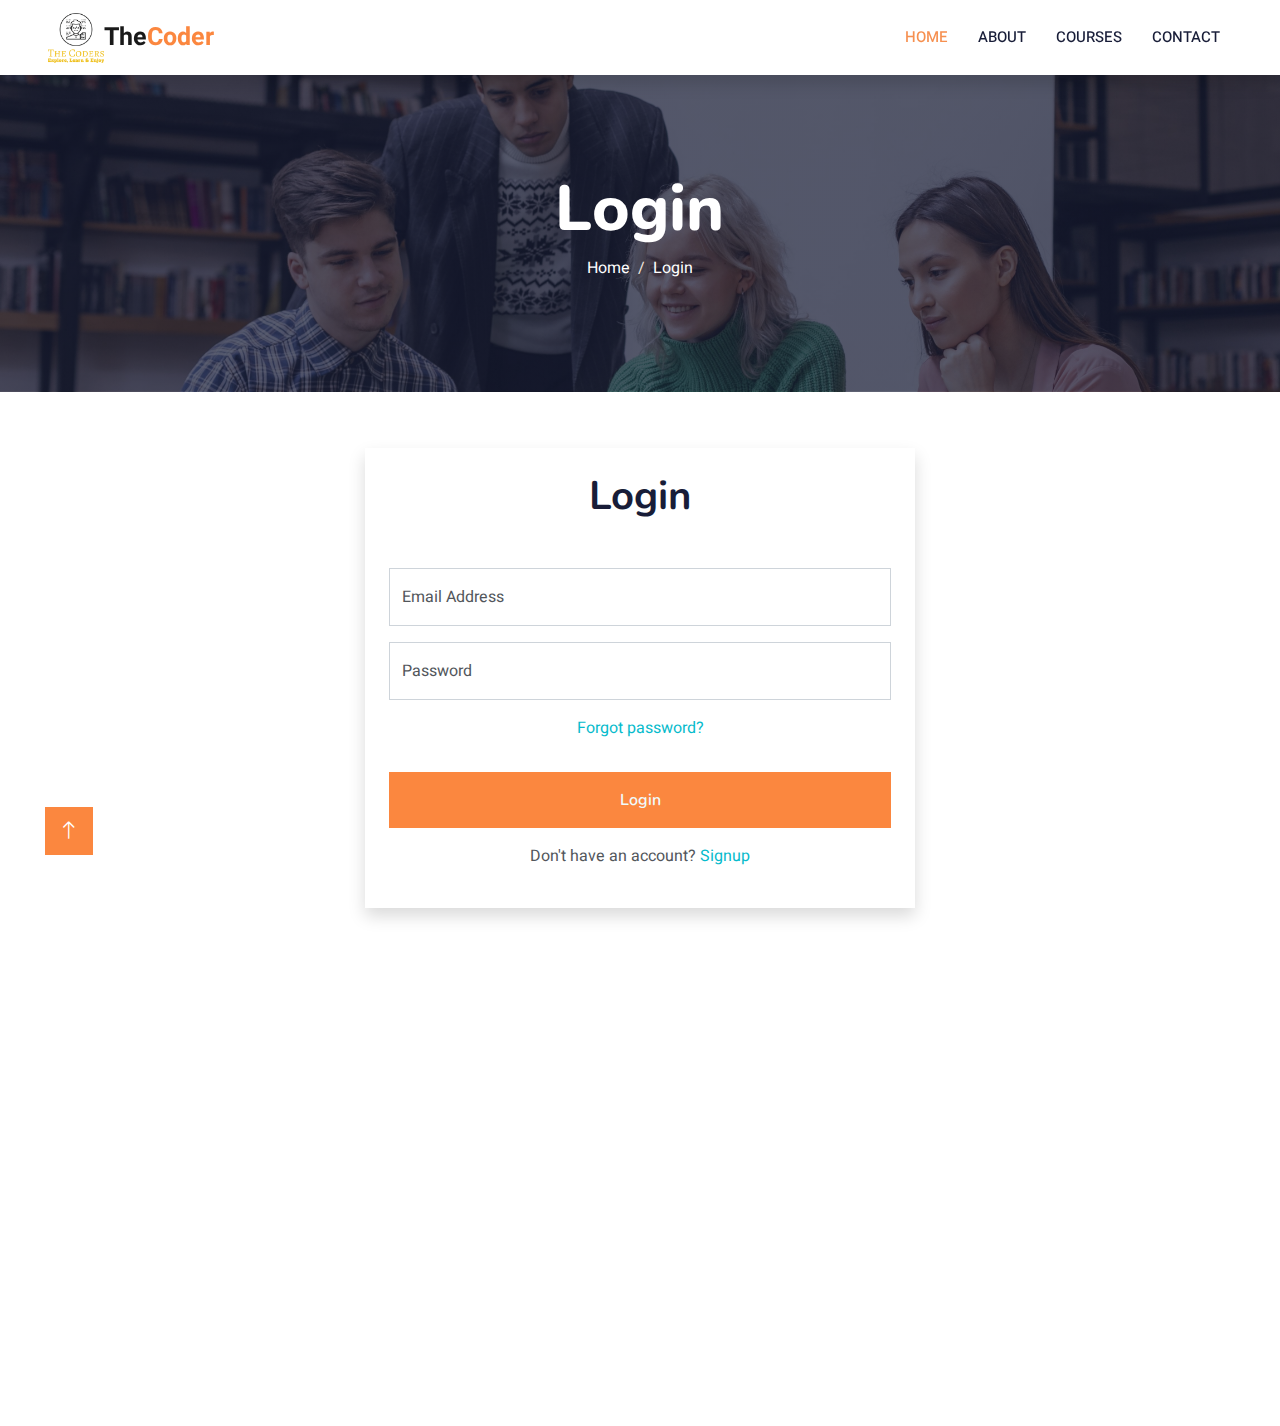
<file: login.html>
<!DOCTYPE html>
<html lang="en">

<head>
    <meta charset="utf-8">
    <title>The Coder : Login</title>
    <meta content="width=device-width, initial-scale=1.0" name="viewport">
    <meta content="" name="keywords">
    <meta content="" name="description">

    <!-- Favicon -->
    <link href="img/logo-no-background.png" rel="icon">

    <!-- Google Web Fonts -->
    <link rel="preconnect" href="https://fonts.googleapis.com">
    <link rel="preconnect" href="https://fonts.gstatic.com" crossorigin>
    <link
        href="https://fonts.googleapis.com/css2?family=Heebo:wght@400;500;600&family=Nunito:wght@600;700;800&display=swap"
        rel="stylesheet">

    <!-- Icon Font Stylesheet -->
    <link href="https://cdnjs.cloudflare.com/ajax/libs/font-awesome/5.10.0/css/all.min.css" rel="stylesheet">
    <link href="https://cdn.jsdelivr.net/npm/bootstrap-icons@1.4.1/font/bootstrap-icons.css" rel="stylesheet">

    <!-- Libraries Stylesheet -->
    <link href="lib/animate/animate.min.css" rel="stylesheet">
    <link href="lib/owlcarousel/assets/owl.carousel.min.css" rel="stylesheet">

    <!-- Customized Bootstrap Stylesheet -->
    <link href="css/bootstrap.min.css" rel="stylesheet">

    <!-- Template Stylesheet -->
    <link href="css/style.css" rel="stylesheet">


</head>

<body>
    <!-- Spinner Start -->
    <div id="spinner"
        class="show bg-white position-fixed translate-middle w-100 vh-100 top-50 start-50 d-flex align-items-center justify-content-center">
        <div class="spinner-border text-primary" style="width: 3rem; height: 3rem;" role="status">
            <span class="sr-only">Loading...</span>
        </div>
    </div>
    <!-- Spinner End -->


    <!-- Navbar Start -->
    <nav class="navbar navbar-expand-lg bg-white navbar-light shadow sticky-top p-0">
        <a href="index.html" class="navbar-brand d-flex align-items-center px-4 px-lg-5">
            <p class="m-0 fw-bold" style="font-size: 25px;"><img src="img/logo-no-background.png" alt="" height="50px">The<span style="color: #fb873f;">Coder</span></p> 
        </a>
        <button type="button" class="navbar-toggler me-4" data-bs-toggle="collapse" data-bs-target="#navbarCollapse"
            style="border: none;">
            <span class="navbar-toggler-icon"></span>
        </button>
        <div class="collapse navbar-collapse" id="navbarCollapse">
            <div class="navbar-nav ms-auto p-4 p-lg-0">
                <a href="index.html" class="nav-item nav-link active">Home</a>
                <a href="about.html" class="nav-item nav-link">About</a>
                <a href="courses.html" class="nav-item nav-link">Courses</a>
                <!-- <div class="nav-item dropdown">
                    <a href="#" class="nav-link dropdown-toggle" data-bs-toggle="dropdown">Pages</a>
                    <div class="dropdown-menu fade-down m-0">
                        <a href="team.html" class="dropdown-item">Our Team</a>
                        <a href="testimonial.html" class="dropdown-item">Testimonial</a>
                    </div>
                </div> -->
                <a href="contact.html" class="nav-item nav-link">Contact</a>
                <!-- <a href="login.html" class="nav-item nav-link"><i class="fa fa-user"></i></a> -->
                <a href="#" class="nav-item nav-link">
                    <div id="google_translate_element"></div>
                </a>
            </div>
        </div>
    </nav>
    <!-- Navbar End -->

        <!-- Header Start -->
        <div class="container-fluid bg-primary py-5 mb-5 page-header">
            <div class="container py-5">
                <div class="row justify-content-center">
                    <div class="col-lg-10 text-center">
                        <h1 class="display-3 text-white animated slideInDown">Login</h1>
                        <nav aria-label="breadcrumb">
                            <ol class="breadcrumb justify-content-center">
                                <li class="breadcrumb-item"><a class="text-white" href="index.html">Home</a></li>
                                <li class="breadcrumb-item text-white active" aria-current="page">Login</li>
                            </ol>
                        </nav>
                    </div>
                </div>
            </div>
        </div>
        <!-- Header End -->
    


    <!-- Login Start -->
    <div class="container-xxl py-2 mt-4">
        <div class="container">
          
            <div class="row g-4 wow fadeInUp" data-wow-delay="0.5s ">
                <center>
                    <form class="shadow p-4" style="max-width: 550px;">
                        <div class="text-center wow fadeInUp" data-wow-delay="0.1s">
                            <h1 class="mb-5 bg-white text-center px-3">Login</h1>
            
                        </div>
                        <div class="row g-3">
                            <div class="col-12">
                                <div class="form-floating">
                                    <input type="email" class="form-control" id="email" placeholder="Email Address">
                                    <label for="email">Email Address</label>
                                </div>
                            </div>
                            <div class="col-12">
                                <div class="form-floating">
                                    <input type="password" class="form-control" id="password" placeholder="Password">
                                    <label for="password">Password</label>
                                </div>
                            </div>

                            <div class="col-12">
                                <p><a href="#">Forgot password?</a></p>
                            </div>
                            
                            <div class="col-12">
                                <button class="btn text-light w-100 py-3" type="submit">Login</button>
                            </div>

                            <div class="col-12 text-center">
                                <p>Don't have an account? <a class="text-decoration-none" href="signup.html">Signup</a></p>
                            </div>
                        </div>
                    </form>
                </center>     
               

            </div>
        </div>
    </div>
    <!-- Login End -->


    <!-- Footer Start -->
    <div class="container-fluid bg-dark text-light footer pt-5 mt-5 wow fadeIn" data-wow-delay="0.1s">
        <div class="container py-5">
            <div class="row g-5">
                <div class="col-lg-4 col-md-6">
                    <h4 class="text-white mb-3">Quick Link</h4>
                    <p><a class="text-light" href="about.html">About Us</a></p>
                    <p><a class="text-light" href="contact.html">Contact Us</a></p>
                    <p><a class="text-light" href="">Privacy Policy</a></p>
                    <p><a class="text-light" href="">Terms & Condition</a></p>
                    <p><a class="text-light" href="">FAQs & Help</a></p>
                </div>
                <div class="col-lg-4 col-md-6">
                    <h4 class="text-white mb-3">Contact</h4>
                    <p class="mb-2"><i class="fa fa-map-marker-alt me-3"></i>Degree College Road, Yadgir, Karnataka</p>
                    <p class="mb-2"><i class="fa fa-phone-alt me-3"></i>+91 9353146515</p>
                    <p class="mb-2"><i class="fa fa-envelope me-3"></i>bharath.n18189@gmail.com</p>
                    <div class="d-flex pt-2">
                        <a class="btn btn-outline-light btn-social" href=""><i class="fab fa-twitter"></i></a>
                        <a class="btn btn-outline-light btn-social" href=""><i class="fab fa-facebook-f"></i></a>
                        <a class="btn btn-outline-light btn-social" href=""><i class="fab fa-youtube"></i></a>
                        <a class="btn btn-outline-light btn-social" href="https://www.linkedin.com/in/n-bharath-chowdary/"><i class="fab fa-linkedin-in"></i></a>
                    </div>
                </div>

                <div class="col-lg-4 col-md-6">
                    <h4 class="text-white mb-3">Subscribe to our Newsletter</h4>
                    <p>Subscribe now and join our growing community of learners committed to lifelong education! </p>
                    <div class="position-relative mx-auto" style="max-width: 400px;">
                        <form action="#">
                            <input class="form-control border-0 w-100 py-3 ps-4 pe-5" type="email"
                                placeholder="Your email" required>
                            <button type="submit"
                                class="btn btn-primary py-2 position-absolute top-0 end-0 mt-2 me-2"><a
                                    href="mailto:bharath.n18189@gmail.com">Subscribe</a></button>
                        </form>
                    </div>
                </div>
            </div>
        </div>
        <div class="container">
            <div class="copyright">
                <div class="row">
                    <div class="col-md-6 text-center text-md-start mb-3 mb-md-0">
                        &copy; <a class="border-bottom" href="index.html">Secret Coder</a>, All Right Reserved.

                    </div>
                </div>
            </div>
        </div>
    </div>
    <!-- Footer End -->


    <!-- Back to Top -->
    <a href="#" class="btn btn-lg btn-primary btn-lg-square back-to-top"><i class="bi bi-arrow-up"></i></a>


    <!-- JavaScript Libraries -->
    <script src="https://code.jquery.com/jquery-3.4.1.min.js"></script>
    <script src="https://cdn.jsdelivr.net/npm/bootstrap@5.0.0/dist/js/bootstrap.bundle.min.js"></script>
    <script src="lib/wow/wow.min.js"></script>
    <script src="lib/easing/easing.min.js"></script>
    <script src="lib/waypoints/waypoints.min.js"></script>
    <script src="lib/owlcarousel/owl.carousel.min.js"></script>

    <!-- Template Javascript -->
    <script src="js/main.js"></script>
</body>

</html>
</file>
<file: css/style.css>
/********** Template CSS **********/
:root {
    --primary: #f69050;
    --light: #F0FBFC;
    --light: #f0e4de;
    --dark: #181d38;
}

.btn {
    background-color: #fb873f;
    border: none;
}

.btn a {
    text-decoration: none;
    color: #fff;
}

.btn:hover {
    background: transparent;
    color: var(--primary) !important;
    border: 1px solid var(--primary);
}

.btn:hover a {
    color: var(--primary) !important;
}

.btn-light {
    background-color: var(--light);
}

.btn-light:hover {
    background: transparent;
    color: var(--light) !important;
    border: 1px solid var(--light);
}

.fw-medium {
    font-weight: 600 !important;
}

.fw-semi-bold {
    font-weight: 700 !important;
}

.back-to-top {
    position: fixed;
    display: none;
    left: 45px;
    bottom: 45px;
    z-index: 99;
}


/*** Spinner ***/
#spinner {
    opacity: 0;
    visibility: hidden;
    transition: opacity .5s ease-out, visibility 0s linear .5s;
    z-index: 99999;
}

#spinner.show {
    transition: opacity .5s ease-out, visibility 0s linear 0s;
    visibility: visible;
    opacity: 1;
}


/*** Button ***/
.btn {
    font-family: 'Nunito', sans-serif;
    font-weight: 600;
    transition: .5s;
}

.btn.btn-primary,
.btn.btn-secondary {
    color: #FFFFFF;
}

.btn-square {
    width: 38px;
    height: 38px;
}

.btn-sm-square {
    width: 32px;
    height: 32px;
}

.btn-lg-square {
    width: 48px;
    height: 48px;
}

.btn-square,
.btn-sm-square,
.btn-lg-square {
    padding: 0;
    display: flex;
    align-items: center;
    justify-content: center;
    font-weight: normal;
    border-radius: 0px;
}


/*** Navbar ***/
.navbar .dropdown-toggle::after {
    border: none;
    content: "\f107";
    font-family: "Font Awesome 5 Free";
    font-weight: 900;
    vertical-align: middle;
    margin-left: 8px;
}

.navbar-light .navbar-nav .nav-link {
    margin-right: 30px;
    padding: 25px 0;
    color: #FFFFFF;
    font-size: 15px;
    text-transform: uppercase;
    outline: none;
}

.navbar-light .navbar-nav .nav-link:hover,
.navbar-light .navbar-nav .nav-link.active {
    color: var(--primary);
}

@media (max-width: 991.98px) {
    .navbar-light .navbar-nav .nav-link {
        margin-right: 0;
        padding: 10px 0;
    }

    .navbar-light .navbar-nav {
        border-top: 1px solid #EEEEEE;
    }
}

.navbar-light .navbar-brand,
.navbar-light a.btn {
    height: 75px;
}

.navbar-light .navbar-nav .nav-link {
    color: var(--dark);
    font-weight: 500;
}

.navbar-light.sticky-top {
    top: -100px;
    transition: .5s;
}

.navbar-toggler-icon {
    color: #fb873f;
}

.navbar-toggler {
    border: 2px solid #fb873f;
}

@media (min-width: 992px) {
    .navbar .nav-item .dropdown-menu {
        display: block;
        margin-top: 0;
        opacity: 0;
        visibility: hidden;
        transition: .5s;
    }

    .navbar .dropdown-menu.fade-down {
        top: 100%;
        transform: rotateX(-75deg);
        transform-origin: 0% 0%;
    }

    .navbar .nav-item:hover .dropdown-menu {
        top: 100%;
        transform: rotateX(0deg);
        visibility: visible;
        transition: .5s;
        opacity: 1;
    }
}

/*** Header carousel ***/

.header-carousel .owl-carousel-item {
    position: relative;
    height: 100vh;
}

.header-carousel p {
    margin-top: 20px;
    font-size: 20px;
    line-height: 30px;
}

@media (max-width: 1300px) {
    .header-carousel .owl-carousel-item {
        position: relative;
        min-height: 80vh;
    }

    .header-carousel .owl-carousel-item img {
        position: absolute;
        width: 100%;
        height: 100%;
        object-fit: cover;
    }
}

@media (max-width: 768px) {
    .header-carousel .owl-carousel-item {
        position: relative;
        min-height: 500px;
    }

    .header-carousel .owl-carousel-item img {
        position: absolute;
        width: 100%;
        height: 100%;
        object-fit: cover;
    }
}

@media (max-width: 430px) {

    .header-carousel .owl-carousel-item {
        position: relative;
        height: 500px;
    }

    .header-carousel .owl-carousel-item img {
        position: absolute;
        width: 100%;
        height: 100%;
        object-fit: cover;
    }

    .header-carousel h1 {
        font-size: 30px;
        line-height: 30px;
    }

    .header-carousel p {
        margin-top: 20px;
        font-size: 15px;
        line-height: 20px;
    }
}

.header-carousel .owl-nav {
    position: absolute;
    top: 50%;
    right: 8%;
    transform: translateY(-50%);
    display: flex;
    flex-direction: column;
}

.header-carousel .owl-nav .owl-prev,
.header-carousel .owl-nav .owl-next {
    margin: 7px 0;
    width: 45px;
    height: 45px;
    display: flex;
    align-items: center;
    justify-content: center;
    color: #FFFFFF;
    background: transparent;
    border: 1px solid #FFFFFF;
    font-size: 22px;
    transition: .5s;
}

.header-carousel .owl-nav .owl-prev:hover,
.header-carousel .owl-nav .owl-next:hover {
    background: var(--primary);
    border-color: var(--primary);
}

.page-header {
    background: linear-gradient(rgba(24, 29, 56, .7), rgba(24, 29, 56, .7)), url(../img/carousel-1.jpg);
    background-position: center center;
    background-repeat: no-repeat;
    background-size: cover;
}

.page-header-inner {
    background: rgba(15, 23, 43, .7);
}

.breadcrumb-item+.breadcrumb-item::before {
    color: var(--light);
}


/*** Section Title ***/
.section-title {
    position: relative;
    display: inline-block;
    text-transform: uppercase;
}

.section-title::before {
    position: absolute;
    content: "";
    width: calc(100% + 80px);
    height: 2px;
    top: 4px;
    left: -40px;
    background: var(--primary);
    z-index: -1;
}

.section-title::after {
    position: absolute;
    content: "";
    width: calc(100% + 120px);
    height: 2px;
    bottom: 5px;
    left: -60px;
    background: var(--primary);
    z-index: -1;
}

.section-title.text-start::before {
    width: calc(100% + 40px);
    left: 0;
}

.section-title.text-start::after {
    width: calc(100% + 60px);
    left: 0;
}


/*** Service ***/
.service-item {
    transition: .5s;
}


.service-item i {
    color: var(--primary);
}

.service-item:hover {
    margin-top: -10px;
    background: var(--primary);
}

.service-item * {
    transition: all .3s ease-in-out;
}

.service-item:hover * {
    color: #fff !important;
}

.course-item img {
    width: 100%;
    height: 200px;
    border-radius: 5px;
}

/*** Categories & Courses ***/

.category .content {
    cursor: pointer;
    transition: .5s;
}

.category .content:hover {
    background-color: var(--primary);
    color: #fff;
}

.category .content h5 a {
    text-decoration: none;
    color: var(--dark);
    transition: all 0.3s ease-in-out;
}

.category .content:hover h5 a {
    color: #fff !important;
}

.category img {
    width: 50px;
    height: 50px;
}

.category img,
.course-item img {
    transition: .5s;
}

.category a:hover img,
.course-item:hover img {
    transform: scale(1.1);
    margin-top: -10px;
}


/*** Team ***/
.team-item img {
    transition: .5s;
}

.team-item:hover img {
    transform: scale(1.1);
}


/*** Testimonial ***/
.testimonial-carousel::before {
    position: absolute;
    content: "";
    top: 0;
    left: 0;
    height: 100%;
    width: 0;
    background: linear-gradient(to right, rgba(255, 255, 255, 1) 0%, rgba(255, 255, 255, 0) 100%);
    z-index: 1;
}

.testimonial-carousel::after {
    position: absolute;
    content: "";
    top: 0;
    right: 0;
    height: 100%;
    width: 0;
    background: linear-gradient(to left, rgba(255, 255, 255, 1) 0%, rgba(255, 255, 255, 0) 100%);
    z-index: 1;
}

@media (min-width: 768px) {

    .testimonial-carousel::before,
    .testimonial-carousel::after {
        width: 200px;
    }
}

@media (min-width: 992px) {

    .testimonial-carousel::before,
    .testimonial-carousel::after {
        width: 300px;
    }
}

.testimonial-carousel .owl-item .testimonial-text,
.testimonial-carousel .owl-item.center .testimonial-text * {
    transition: .5s;
}

.testimonial-carousel .owl-item.center .testimonial-text {
    background: var(--primary) !important;
}

.testimonial-carousel .owl-item.center .testimonial-text * {
    color: #FFFFFF !important;
}

.testimonial-carousel .owl-dots {
    margin-top: 24px;
    display: flex;
    align-items: flex-end;
    justify-content: center;
}

.testimonial-carousel .owl-dot {
    position: relative;
    display: inline-block;
    margin: 0 5px;
    width: 15px;
    height: 15px;
    border: 1px solid #CCCCCC;
    transition: .5s;
}

.testimonial-carousel .owl-dot.active {
    background: var(--primary);
    border-color: var(--primary);
}


/*** Footer ***/
.footer .btn.btn-social {
    margin-right: 5px;
    width: 35px;
    height: 35px;
    display: flex;
    align-items: center;
    justify-content: center;
    color: var(--light);
    font-weight: normal;
    border: 1px solid #FFFFFF;
    border-radius: 35px;
    transition: .3s;
}

.footer .btn.btn-social:hover {
    color: var(--primary);
}

.footer .btn.btn-link {
    display: block;
    margin-bottom: 5px;
    padding: 0;
    text-align: left;
    color: #FFFFFF;
    font-size: 15px;
    font-weight: normal;
    text-transform: capitalize;
    transition: .3s;
}

.footer .btn.btn-link::before {
    position: relative;
    content: "\f105";
    font-family: "Font Awesome 5 Free";
    font-weight: 900;
    margin-right: 10px;
}

.footer .btn.btn-link:hover {
    letter-spacing: 1px;
    box-shadow: none;
}

.footer .copyright {
    padding: 25px 0;
    font-size: 15px;
    border-top: 1px solid rgba(256, 256, 256, .1);
}

.footer .copyright a {
    color: var(--light);
}

.footer .footer-menu a {
    margin-right: 15px;
    padding-right: 15px;
    border-right: 1px solid rgba(255, 255, 255, .1);
}

.footer .footer-menu a:last-child {
    margin-right: 0;
    padding-right: 0;
    border-right: none;
}
</file>
